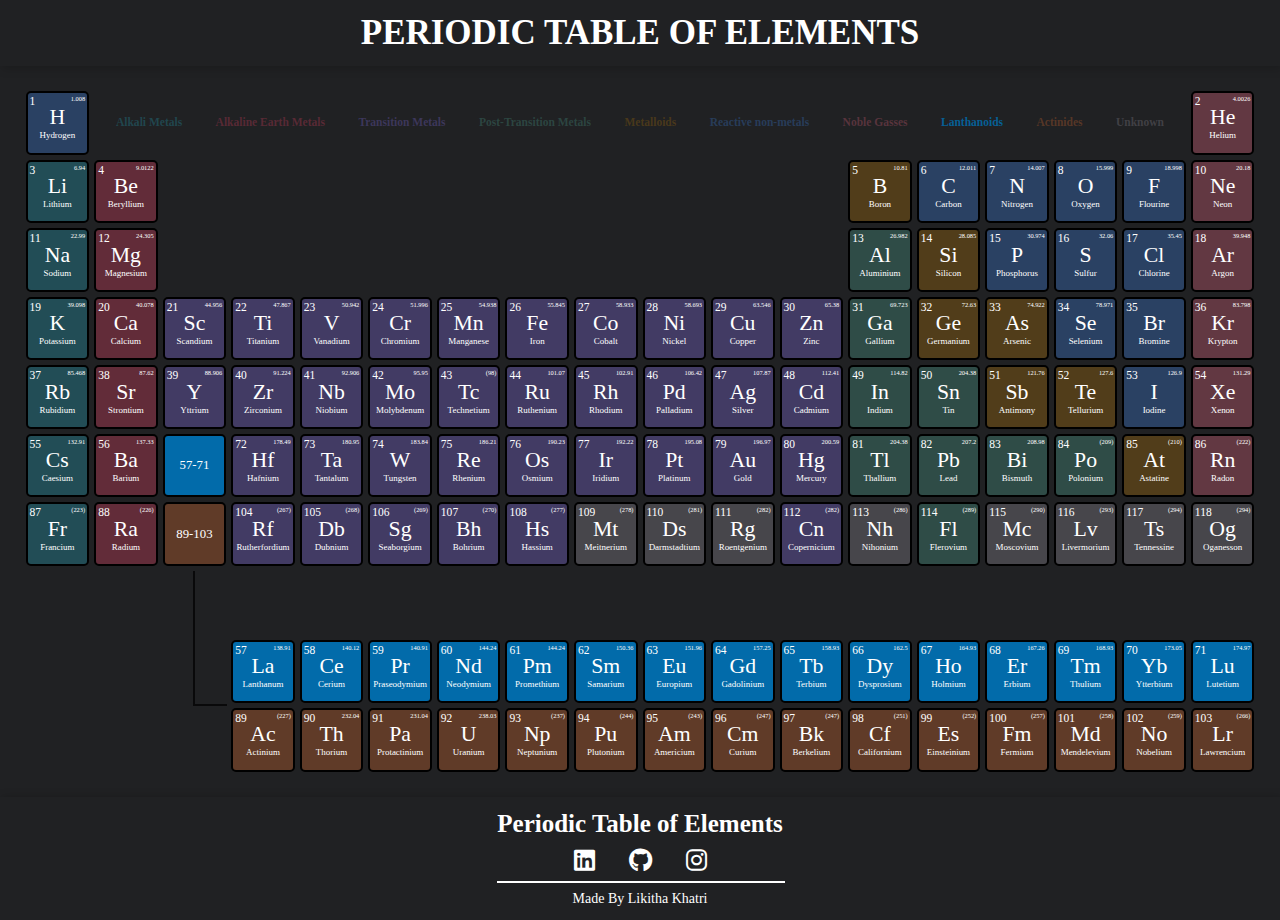
<file: index.html>
<!DOCTYPE html>
<html lang="en">

<head>
  <meta charset="UTF-8">
  <title>Periodic Table of Elements</title>
  <link rel="stylesheet" href="periodicTable.css">
  <link rel="stylesheet" href="https://cdnjs.cloudflare.com/ajax/libs/font-awesome/6.0.0-beta3/css/all.min.css">
</head>

<body>


  <!-- navigation -->


  <header>
    <div class="heading">
      <a href="index.html">
        <span class="logo-text">Periodic Table of Elements</span>
      </a>
    </div>
  </header>




  <div class="main">
    <input class="category-toggle" type="radio" id="alkali-metals" name="categories" />
    <input class="category-cancel" type="radio" id="cancel" name="categories" />
    <input class="category-toggle" type="radio" id="alkaline-earth-metals" name="categories" />
    <input class="category-cancel" type="radio" id="cancel" name="categories" />
    <input class="category-toggle" type="radio" id="transition-metals" name="categories" />
    <input class="category-cancel" type="radio" id="cancel" name="categories" />
    <input class="category-toggle" type="radio" id="lanthanoids" name="categories" />
    <input class="category-cancel" type="radio" id="cancel" name="categories" />
    <input class="category-toggle" type="radio" id="actinoids" name="categories" />
    <input class="category-cancel" type="radio" id="cancel" name="categories" />
    <input class="category-toggle" type="radio" id="post-transition-metals" name="categories" />
    <input class="category-cancel" type="radio" id="cancel" name="categories" />
    <input class="category-toggle" type="radio" id="metalloids" name="categories" />
    <input class="category-cancel" type="radio" id="cancel" name="categories" />
    <input class="category-toggle" type="radio" id="other-nonmetals" name="categories" />
    <input class="category-cancel" type="radio" id="cancel" name="categories" />
    <input class="category-toggle" type="radio" id="noble-gasses" name="categories" />
    <input class="category-cancel" type="radio" id="cancel" name="categories" />
    <input class="category-toggle" type="radio" id="unknown" name="categories" />
    <input class="category-cancel" type="radio" id="cancel" name="categories" />
    <div class="periodic-table">
      <div class="element other-nonmetal c1 r1" data-wikipedia="https://en.wikipedia.org/wiki/Hydrogen">
        <div class="square">
          <div class="atomic-number">1</div>
          <div class="label">
            <div class="symbol">H</div>
            <div class="name">Hydrogen</div>
          </div>
          <div class="atomic-mass">1.008</div>
          <div class="atomic-weight">
            <p>1s<sup>1</sup></p>
          </div>
        </div>
      </div>
      <div class="element noble-gas c18 r1" data-wikipedia="https://en.wikipedia.org/wiki/Helium">
        <div class="square">
          <div class="atomic-number">2</div>
          <div class="label">
            <div class="symbol">He</div>
            <div class="name">Helium</div>
          </div>
          <div class="atomic-mass">4.0026</div>
          <div class="atomic-weight">
            <p>1s<sup>2</sup></p>
          </div>
        </div>
      </div>
      <div class="element alkali-metal c1 r2" data-wikipedia="https://en.wikipedia.org/wiki/Lithium">
        <div class="square">
          <div class="atomic-number">3</div>
          <div class="label">
            <div class="symbol">Li</div>
            <div class="name">Lithium</div>
          </div>
          <div class="atomic-mass">6.94</div>
          <div class="atomic-weight">
            <p>[He] 2s<sup>1</sup></p>
          </div>
        </div>
      </div>
      <div class="element alkaline-earth-metal c2 r2" data-wikipedia="https://en.wikipedia.org/wiki/Beryllium">
        <div class="square">
          <div class="atomic-number">4</div>
          <div class="label">
            <div class="symbol">Be</div>
            <div class="name">Beryllium</div>
          </div>
          <div class="atomic-mass">9.0122</div>
          <div class="atomic-weight">
            <p>[He] 2s<sup>2</sup></p>
          </div>
        </div>
      </div>
      <div class="element metalloid c13 r2" data-wikipedia="https://en.wikipedia.org/wiki/Boron">
        <div class="square">
          <div class="atomic-number">5</div>
          <div class="label">
            <div class="symbol">B</div>
            <div class="name">Boron</div>
          </div>
          <div class="atomic-mass">10.81</div>
          <div class="atomic-weight">
            <p>[He] 2s<sup>2</sup>2p<sup>1</sup></p>
          </div>
        </div>
      </div>
      <div class="element other-nonmetal c14 r2" data-wikipedia="https://en.wikipedia.org/wiki/Carbon">
        <div class="square">
          <div class="atomic-number">6</div>
          <div class="label">
            <div class="symbol">C</div>
            <div class="name">Carbon</div>
          </div>
          <div class="atomic-mass">12.011</div>
          <div class="atomic-weight">
            <p>[He] 2s<sup>2</sup>2p<sup>2</sup></p>
          </div>
        </div>
      </div>
      <div class="element other-nonmetal c15 r2" data-wikipedia="https://en.wikipedia.org/wiki/Nitrogen">
        <div class="square">
          <div class="atomic-number">7</div>
          <div class="label">
            <div class="symbol">N</div>
            <div class="name">Nitrogen</div>
          </div>
          <div class="atomic-mass">14.007</div>
          <div class="atomic-weight">
            <p>[He] 2s<sup>2</sup>2p<sup>3</sup></p>
          </div>
        </div>
      </div>
      <div class="element other-nonmetal c16 r2" data-wikipedia="https://en.wikipedia.org/wiki/Oxygen">
        <div class="square">
          <div class="atomic-number">8</div>
          <div class="label">
            <div class="symbol">O</div>
            <div class="name">Oxygen</div>
          </div>
          <div class="atomic-mass">15.999</div>
          <div class="atomic-weight">
            <p>[He] 2s<sup>2</sup>2p<sup>4</sup></p>
          </div>
        </div>
      </div>
      <div class="element other-nonmetal c17 r2" data-wikipedia="https://en.wikipedia.org/wiki/Flourine">
        <div class="square">
          <div class="atomic-number">9</div>
          <div class="label">
            <div class="symbol">F</div>
            <div class="name">Flourine</div>
          </div>
          <div class="atomic-mass">18.998</div>
          <div class="atomic-weight">
            <p>[He] 2s<sup>2</sup>2p<sup>5</sup></p>
          </div>
        </div>
      </div>
      <div class="element noble-gas c18 r2" data-wikipedia="https://en.wikipedia.org/wiki/Neon">
        <div class="square">
          <div class="atomic-number">10</div>
          <div class="label">
            <div class="symbol">Ne</div>
            <div class="name">Neon</div>
          </div>
          <div class="atomic-mass">20.18</div>
          <div class="atomic-weight">
            <p>[He] 2s<sup>2</sup>2p<sup>6</sup></p>
          </div>
        </div>
      </div>
      <div class="element alkali-metal c1 r3" data-wikipedia="https://en.wikipedia.org/wiki/Sodium">
        <div class="square">
          <div class="atomic-number">11</div>
          <div class="label">
            <div class="symbol">Na</div>
            <div class="name">Sodium</div>
          </div>
          <div class="atomic-mass">22.99</div>
          <div class="atomic-weight">
            <p>[Ne] 3s<sup>1</sup></p>
          </div>
        </div>
      </div>
      <div class="element alkaline-earth-metal c2 r3" data-wikipedia="https://en.wikipedia.org/wiki/Magnesium">
        <div class="square">
          <div class="atomic-number">12</div>
          <div class="label">
            <div class="symbol">Mg</div>
            <div class="name">Magnesium</div>
          </div>
          <div class="atomic-mass">24.305</div>
          <div class="atomic-weight">
            <p>[Ne] 3s<sup>2</sup></p>
          </div>
        </div>
      </div>
      <div class="element post-transition-metal c13 r3" data-wikipedia="https://en.wikipedia.org/wiki/Aluminium">
        <div class="square">
          <div class="atomic-number">13</div>
          <div class="label">
            <div class="symbol">Al</div>
            <div class="name">Aluminium</div>
          </div>
          <div class="atomic-mass">26.982</div>
          <div class="atomic-weight">
            <p>[Ne] 3s<sup>2</sup>3p<sup>1</sup></p>
          </div>
        </div>
      </div>
      <div class="element metalloid c14 r3" data-wikipedia="https://en.wikipedia.org/wiki/Silicon">
        <div class="square">
          <div class="atomic-number">14</div>
          <div class="label">
            <div class="symbol">Si</div>
            <div class="name">Silicon</div>
          </div>
          <div class="atomic-mass">28.085</div>
          <div class="atomic-weight">
            <p>[Ne] 3s<sup>2</sup>3p<sup>2</sup></p>
          </div>
        </div>
      </div>
      <div class="element other-nonmetal c15 r3" data-wikipedia="https://en.wikipedia.org/wiki/Phosphorus">
        <div class="square">
          <div class="atomic-number">15</div>
          <div class="label">
            <div class="symbol">P</div>
            <div class="name">Phosphorus</div>
          </div>
          <div class="atomic-mass">30.974</div>
          <div class="atomic-weight">
            <p>[Ne] 3s<sup>2</sup>3p<sup>3</sup></p>
          </div>
        </div>
      </div>
      <div class="element other-nonmetal c16 r3" data-wikipedia="https://en.wikipedia.org/wiki/Sulfur">
        <div class="square">
          <div class="atomic-number">16</div>
          <div class="label">
            <div class="symbol">S</div>
            <div class="name">Sulfur</div>
          </div>
          <div class="atomic-mass">32.06</div>
          <div class="atomic-weight">
            <p>[Ne] 3s<sup>2</sup>3p<sup>4</sup></p>
          </div>
        </div>
      </div>
      <div class="element other-nonmetal c17 r3" data-wikipedia="https://en.wikipedia.org/wiki/Chlorine">
        <div class="square">
          <div class="atomic-number">17</div>
          <div class="label">
            <div class="symbol">Cl</div>
            <div class="name">Chlorine</div>
          </div>
          <div class="atomic-mass">35.45</div>
          <div class="atomic-weight">
            <p>[Ne] 3s<sup>2</sup>3p<sup>5</sup></p>
          </div>
        </div>
      </div>
      <div class="element noble-gas c18 r3" data-wikipedia="https://en.wikipedia.org/wiki/Argon">
        <div class="square">
          <div class="atomic-number">18</div>
          <div class="label">
            <div class="symbol">Ar</div>
            <div class="name">Argon</div>
          </div>
          <div class="atomic-mass">39.948</div>
          <div class="atomic-weight">
            <p>[Ne] 3s<sup>2</sup>3p<sup>6</sup></p>
          </div>
        </div>
      </div>
      <div class="element alkali-metal c1 r4" data-wikipedia="https://en.wikipedia.org/wiki/Potassium">
        <div class="square">
          <div class="atomic-number">19</div>
          <div class="label">
            <div class="symbol">K</div>
            <div class="name">Potassium</div>
          </div>
          <div class="atomic-mass">39.098</div>
          <div class="atomic-weight">
            <p>[Ar] 4s<sup>1</sup></p>
          </div>
        </div>
      </div>
      <div class="element alkaline-earth-metal c2 r4" data-wikipedia="https://en.wikipedia.org/wiki/Calcium">
        <div class="square">
          <div class="atomic-number">20</div>
          <div class="label">
            <div class="symbol">Ca</div>
            <div class="name">Calcium</div>
          </div>
          <div class="atomic-mass">40.078</div>
          <div class="atomic-weight">
            <p>[Ar] 4s<sup>2</sup></p>
          </div>
        </div>
      </div>
      <div class="element transition-metal c3 r4" data-wikipedia="https://en.wikipedia.org/wiki/Scandium">
        <div class="square">
          <div class="atomic-number">21</div>
          <div class="label">
            <div class="symbol">Sc</div>
            <div class="name">Scandium</div>
          </div>
          <div class="atomic-mass">44.956</div>
          <div class="atomic-weight">
            <p>[Ar] 3d<sup>1</sup>4s<sup>2</sup></p>
          </div>
        </div>
      </div>
      <div class="element transition-metal c4 r4" data-wikipedia="https://en.wikipedia.org/wiki/Titanium">
        <div class="square">
          <div class="atomic-number">22</div>
          <div class="label">
            <div class="symbol">Ti</div>
            <div class="name">Titanium</div>
          </div>
          <div class="atomic-mass">47.867</div>
          <div class="atomic-weight">
            <p>[Ar] 3d<sup>2</sup>4s<sup>2</sup></p>
          </div>
        </div>
      </div>
      <div class="element transition-metal c5 r4" data-wikipedia="https://en.wikipedia.org/wiki/Vanadium">
        <div class="square">
          <div class="atomic-number">23</div>
          <div class="label">
            <div class="symbol">V</div>
            <div class="name">Vanadium</div>
          </div>
          <div class="atomic-mass">50.942</div>
          <div class="atomic-weight">
            <p>[Ar] 3d<sup>3</sup>4s<sup>2</sup></p>
          </div>
        </div>
      </div>
      <div class="element transition-metal c6 r4" data-wikipedia="https://en.wikipedia.org/wiki/Chromium">
        <div class="square">
          <div class="atomic-number">24</div>
          <div class="label">
            <div class="symbol">Cr</div>
            <div class="name">Chromium</div>
          </div>
          <div class="atomic-mass">51.996</div>
          <div class="atomic-weight">
            <p>[Ar] 3d<sup>5</sup>4s<sup>1</sup></p>
          </div>
        </div>
      </div>
      <div class="element transition-metal c7 r4" data-wikipedia="https://en.wikipedia.org/wiki/Manganese">
        <div class="square">
          <div class="atomic-number">25</div>
          <div class="label">
            <div class="symbol">Mn</div>
            <div class="name">Manganese</div>
          </div>
          <div class="atomic-mass">54.938</div>
          <div class="atomic-weight">
            <p>[Ar] 3d<sup>5</sup>4s<sup>2</sup></p>
          </div>
        </div>
      </div>
      <div class="element transition-metal c8 r4" data-wikipedia="https://en.wikipedia.org/wiki/Iron">
        <div class="square">
          <div class="atomic-number">26</div>
          <div class="label">
            <div class="symbol">Fe</div>
            <div class="name">Iron</div>
          </div>
          <div class="atomic-mass">55.845</div>
          <div class="atomic-weight">
            <p>[Ar] 3d<sup>6</sup>4s<sup>2</sup></p>
          </div>
        </div>
      </div>
      <div class="element transition-metal c9 r4" data-wikipedia="https://en.wikipedia.org/wiki/Cobalt">
        <div class="square">
          <div class="atomic-number">27</div>
          <div class="label">
            <div class="symbol">Co</div>
            <div class="name">Cobalt</div>
          </div>
          <div class="atomic-mass">58.933</div>
          <div class="atomic-weight">
            <p>[Ar] 3d<sup>7</sup>4s<sup>2</sup></p>
          </div>
        </div>
      </div>
      <div class="element transition-metal c10 r4" data-wikipedia="https://en.wikipedia.org/wiki/Nickel">
        <div class="square">
          <div class="atomic-number">28</div>
          <div class="label">
            <div class="symbol">Ni</div>
            <div class="name">Nickel</div>
          </div>
          <div class="atomic-mass">58.693</div>
          <div class="atomic-weight">
            <p>[Ar] 3d<sup>8</sup>4s<sup>2</sup></p>
          </div>
        </div>
      </div>
      <div class="element transition-metal c11 r4" data-wikipedia="https://en.wikipedia.org/wiki/Copper">
        <div class="square">
          <div class="atomic-number">29</div>
          <div class="label">
            <div class="symbol">Cu</div>
            <div class="name">Copper</div>
          </div>
          <div class="atomic-mass">63.546</div>
          <div class="atomic-weight">
            <p>[Ar] 3d<sup>10</sup>4s<sup>1</sup></p>
          </div>
        </div>
      </div>
      <div class="element transition-metal c12 r4" data-wikipedia="https://en.wikipedia.org/wiki/Zinc">
        <div class="square">
          <div class="atomic-number">30</div>
          <div class="label">
            <div class="symbol">Zn</div>
            <div class="name">Zinc</div>
          </div>
          <div class="atomic-mass">65.38</div>
          <div class="atomic-weight">
            <p>[Ar] 3d<sup>10</sup>4s<sup>2</sup></p>
          </div>
        </div>
      </div>
      <div class="element post-transition-metal c13 r4" data-wikipedia="https://en.wikipedia.org/wiki/Gallium">
        <div class="square">
          <div class="atomic-number">31</div>
          <div class="label">
            <div class="symbol">Ga</div>
            <div class="name">Gallium</div>
          </div>
          <div class="atomic-mass">69.723</div>
          <div class="atomic-weight">
            <p>[Ar] 3d<sup>10</sup>4s<sup>2</sup>4p<sup>1</sup></p>
          </div>
        </div>
      </div>
      <div class="element metalloid c14 r4" data-wikipedia="https://en.wikipedia.org/wiki/Germanium">
        <div class="square">
          <div class="atomic-number">32</div>
          <div class="label">
            <div class="symbol">Ge</div>
            <div class="name">Germanium</div>
          </div>
          <div class="atomic-mass">72.63</div>
          <div class="atomic-weight">
            <p>[Ar] 3d<sup>10</sup>4s<sup>2</sup>4p<sup>2</sup></p>
          </div>
        </div>
      </div>
      <div class="element metalloid c15 r4" data-wikipedia="https://en.wikipedia.org/wiki/Arsenic">
        <div class="square">
          <div class="atomic-number">33</div>
          <div class="label">
            <div class="symbol">As</div>
            <div class="name">Arsenic</div>
          </div>
          <div class="atomic-mass">74.922</div>
          <div class="atomic-weight">
            <p>[Ar] 3d<sup>10</sup>4s<sup>2</sup>4p<sup>3</sup></p>
          </div>
        </div>
      </div>
      <div class="element other-nonmetal c16 r4" data-wikipedia="https://en.wikipedia.org/wiki/Selenium">
        <div class="square">
          <div class="atomic-number">34</div>
          <div class="label">
            <div class="symbol">Se</div>
            <div class="name">Selenium</div>
          </div>
          <div class="atomic-mass">78.971</div>
          <div class="atomic-weight">
            <p>[Ar] 3d<sup>10</sup>4s<sup>2</sup>4p<sup>4</sup></p>
          </div>
        </div>
      </div>
      <div class="element other-nonmetal c17 r4" data-wikipedia="https://en.wikipedia.org/wiki/Bromine">
        <div class="square">
          <div class="atomic-number">35</div>
          <div class="label">
            <div class="symbol">Br</div>
            <div class="name">Bromine</div>
          </div>
          <div class="atomic-weight">
            <p>[Ar] 3d<sup>10</sup>4s<sup>2</sup>4p<sup>5</sup></p>
          </div>
        </div>
      </div>
      <div class="element noble-gas c18 r4" data-wikipedia="https://en.wikipedia.org/wiki/Krypton">
        <div class="square">
          <div class="atomic-number">36</div>
          <div class="label">
            <div class="symbol">Kr</div>
            <div class="name">Krypton</div>
          </div>
          <div class="atomic-mass">83.798</div>
          <div class="atomic-weight">
            <p>[Ar] 3d<sup>10</sup>4s<sup>2</sup>4p<sup>6</sup></p>
          </div>
        </div>
      </div>
      <div class="element alkali-metal c1 r5" data-wikipedia="https://en.wikipedia.org/wiki/Rubidium">
        <div class="square">
          <div class="atomic-number">37</div>
          <div class="label">
            <div class="symbol">Rb</div>
            <div class="name">Rubidium</div>
          </div>
          <div class="atomic-mass">85.468</div>
          <div class="atomic-weight">
            <p>[Kr] 5s<sup>1</sup></p>
          </div>
        </div>
      </div>
      <div class="element alkaline-earth-metal c2 r5" data-wikipedia="https://en.wikipedia.org/wiki/Strontium">
        <div class="square">
          <div class="atomic-number">38</div>
          <div class="label">
            <div class="symbol">Sr</div>
            <div class="name">Strontium</div>
          </div>
          <div class="atomic-mass">87.62</div>
          <div class="atomic-weight">
            <p>[Kr] 5s<sup>2</sup></p>
          </div>
        </div>
      </div>
      <div class="element transition-metal c3 r5" data-wikipedia="https://en.wikipedia.org/wiki/Yttrium">
        <div class="square">
          <div class="atomic-number">39</div>
          <div class="label">
            <div class="symbol">Y</div>
            <div class="name">Yttrium</div>
          </div>
          <div class="atomic-mass">88.906</div>
          <div class="atomic-weight">
            <p>[Kr] 4d<sup>1</sup>5s<sup>2</sup></p>
          </div>
        </div>
      </div>
      <div class="element transition-metal c4 r5" data-wikipedia="https://en.wikipedia.org/wiki/Zirconium">
        <div class="square">
          <div class="atomic-number">40</div>
          <div class="label">
            <div class="symbol">Zr</div>
            <div class="name">Zirconium</div>
          </div>
          <div class="atomic-mass">91.224</div>
          <div class="atomic-weight">
            <p>[Kr] 4d<sup>2</sup>5s<sup>2</sup></p>
          </div>
        </div>
      </div>
      <div class="element transition-metal c5 r5" data-wikipedia="https://en.wikipedia.org/wiki/Niobium">
        <div class="square">
          <div class="atomic-number">41</div>
          <div class="label">
            <div class="symbol">Nb</div>
            <div class="name">Niobium</div>
          </div>
          <div class="atomic-mass">92.906</div>
          <div class="atomic-weight">
            <p>[Kr] 4d<sup>4</sup>5s<sup>1</sup></p>
          </div>
        </div>
      </div>
      <div class="element transition-metal c6 r5" data-wikipedia="https://en.wikipedia.org/wiki/Molybdenum">
        <div class="square">
          <div class="atomic-number">42</div>
          <div class="label">
            <div class="symbol">Mo</div>
            <div class="name">Molybdenum</div>
          </div>
          <div class="atomic-mass">95.95</div>
          <div class="atomic-weight">
            <p>[Kr] 4d<sup>5</sup>5s<sup>1</sup></p>
          </div>
        </div>
      </div>
      <div class="element transition-metal c7 r5" data-wikipedia="https://en.wikipedia.org/wiki/Technetium">
        <div class="square">
          <div class="atomic-number">43</div>
          <div class="label">
            <div class="symbol">Tc</div>
            <div class="name">Technetium</div>
          </div>
          <div class="atomic-mass">(98)</div>
          <div class="atomic-weight">
            <p>[Kr] 4d<sup>5</sup>5s<sup>2</sup></p>
          </div>
        </div>
      </div>
      <div class="element transition-metal c8 r5" data-wikipedia="https://en.wikipedia.org/wiki/Ruthenium">
        <div class="square">
          <div class="atomic-number">44</div>
          <div class="label">
            <div class="symbol">Ru</div>
            <div class="name">Ruthenium</div>
          </div>
          <div class="atomic-mass">101.07</div>
          <div class="atomic-weight">
            <p>[Kr] 4d<sup>7</sup>5s<sup>1</sup></p>
          </div>
        </div>
      </div>
      <div class="element transition-metal c9 r5" data-wikipedia="https://en.wikipedia.org/wiki/Rhodium">
        <div class="square">
          <div class="atomic-number">45</div>
          <div class="label">
            <div class="symbol">Rh</div>
            <div class="name">Rhodium</div>
          </div>
          <div class="atomic-mass">102.91</div>
          <div class="atomic-weight">
            <p>[Kr] 4d<sup>8</sup>5s<sup>1</sup></p>
          </div>
        </div>
      </div>
      <div class="element transition-metal c10 r5" data-wikipedia="https://en.wikipedia.org/wiki/Palladium">
        <div class="square">
          <div class="atomic-number">46</div>
          <div class="label">
            <div class="symbol">Pd</div>
            <div class="name">Palladium</div>
          </div>
          <div class="atomic-mass">106.42</div>
          <div class="atomic-weight">
            <p>[Kr] 4d<sup>10</sup></p>
          </div>
        </div>
      </div>
      <div class="element transition-metal c11 r5" data-wikipedia="https://en.wikipedia.org/wiki/Silver">
        <div class="square">
          <div class="atomic-number">47</div>
          <div class="label">
            <div class="symbol">Ag</div>
            <div class="name">Silver</div>
          </div>
          <div class="atomic-mass">107.87</div>
          <div class="atomic-weight">
            <p>[Kr] 4d<sup>10</sup>5s<sup>1</sup></p>
          </div>
        </div>
      </div>
      <div class="element transition-metal c12 r5" data-wikipedia="https://en.wikipedia.org/wiki/Cadmium">
        <div class="square">
          <div class="atomic-number">48</div>
          <div class="label">
            <div class="symbol">Cd</div>
            <div class="name">Cadmium</div>
          </div>
          <div class="atomic-mass">112.41</div>
          <div class="atomic-weight">
            <p>[Kr] 4d<sup>10</sup>5s<sup>2</sup></p>
          </div>
        </div>
      </div>
      <div class="element post-transition-metal c13 r5" data-wikipedia="https://en.wikipedia.org/wiki/Indium">
        <div class="square">
          <div class="atomic-number">49</div>
          <div class="label">
            <div class="symbol">In</div>
            <div class="name">Indium</div>
          </div>
          <div class="atomic-mass">114.82</div>
          <div class="atomic-weight">
            <p>[Kr] 4d<sup>10</sup>5s<sup>2</sup>5p<sup>1</sup></p>
          </div>
        </div>
      </div>
      <div class="element post-transition-metal c14 r5" data-wikipedia="https://en.wikipedia.org/wiki/Tin">
        <div class="square">

          <div class="atomic-number">50</div>
          <div class="label">
            <div class="symbol">Sn</div>
            <div class="name">Tin</div>
          </div>
          <div class="atomic-mass">204.38</div>
          <div class="atomic-weight">
            <p>[Kr] 4d<sup>10</sup>5s<sup>2</sup>5p<sup>2</sup></p>
          </div>
        </div>
      </div>
      <div class="element metalloid c15 r5" data-wikipedia="https://en.wikipedia.org/wiki/Antimony">
        <div class="square">
          <div class="atomic-number">51</div>
          <div class="label">
            <div class="symbol">Sb</div>
            <div class="name">Antimony</div>
          </div>
          <div class="atomic-mass">121.76</div>
          <div class="atomic-weight">
            <p>[Kr] 4d<sup>10</sup>5s<sup>2</sup>5p<sup>3</sup></p>
          </div>
        </div>
      </div>
      <div class="element metalloid c16 r5" data-wikipedia="https://en.wikipedia.org/wiki/Tellurium">
        <div class="square">
          <div class="atomic-number">52</div>
          <div class="label">
            <div class="symbol">Te</div>
            <div class="name">Tellurium</div>
          </div>
          <div class="atomic-mass">127.6</div>
          <div class="atomic-weight">
            <p>[Kr] 4d<sup>10</sup>5s<sup>2</sup>5p<sup>4</sup></p>
          </div>
        </div>
      </div>
      <div class="element other-nonmetal c17 r5" data-wikipedia="https://en.wikipedia.org/wiki/Iodine">
        <div class="square">
          <div class="atomic-number">53</div>
          <div class="label">
            <div class="symbol">I</div>
            <div class="name">Iodine</div>
          </div>
          <div class="atomic-mass">126.9</div>
          <div class="atomic-weight">
            <p>[Kr] 4d<sup>10</sup>5s<sup>2</sup>5p<sup>5</sup></p>
          </div>
        </div>
      </div>
      <div class="element noble-gas c18 r5" data-wikipedia="https://en.wikipedia.org/wiki/Xenon">
        <div class="square">
          <div class="atomic-number">54</div>
          <div class="label">
            <div class="symbol">Xe</div>
            <div class="name">Xenon</div>
          </div>
          <div class="atomic-mass">131.29</div>
          <div class="atomic-weight">
            <p>[Kr] 4d<sup>10</sup>5s<sup>2</sup>5p<sup>6</sup></p>
          </div>
        </div>
      </div>
      <div class="element alkali-metal c1 r6" data-wikipedia="https://en.wikipedia.org/wiki/Caesium">
        <div class="square">
          <div class="atomic-number">55</div>
          <div class="label">
            <div class="symbol">Cs</div>
            <div class="name">Caesium</div>
          </div>
          <div class="atomic-mass">132.91</div>
          <div class="atomic-weight">
            <p>[Xe] 6s<sup>1</sup></p>
          </div>
        </div>
      </div>
      <div class="element alkaline-earth-metal c2 r6" data-wikipedia="https://en.wikipedia.org/wiki/Barium">
        <div class="square">
          <div class="atomic-number">56</div>
          <div class="label">
            <div class="symbol">Ba</div>
            <div class="name">Barium</div>
          </div>
          <div class="atomic-mass">137.33</div>
          <div class="atomic-weight">
            <p>[Xe] 6s<sup>2</sup></p>
          </div>
        </div>
      </div>
      <div class="element lanthanoid c4 r9" data-wikipedia="https://en.wikipedia.org/wiki/Lanthanum">
        <div class="square">
          <div class="atomic-number">57</div>
          <div class="label">
            <div class="symbol">La</div>
            <div class="name">Lanthanum</div>
          </div>
          <div class="atomic-mass">138.91</div>
          <div class="atomic-weight">
            <p>[Xe] 5d<sup>1</sup>6s<sup>2</sup></p>
          </div>
        </div>
      </div>
      <div class="element lanthanoid c5 r9" data-wikipedia="https://en.wikipedia.org/wiki/Cerium">
        <div class="square">
          <div class="atomic-number">58</div>
          <div class="label">
            <div class="symbol">Ce</div>
            <div class="name">Cerium</div>
          </div>
          <div class="atomic-mass">140.12</div>
          <div class="atomic-weight">
            <p>[Xe] 4f<sup>1</sup>5d<sup>1</sup>6s<sup>2</sup></p>
          </div>
        </div>
      </div>
      <div class="element lanthanoid c6 r9" data-wikipedia="https://en.wikipedia.org/wiki/Praseodymium">
        <div class="square">
          <div class="atomic-number">59</div>
          <div class="label">
            <div class="symbol">Pr</div>
            <div class="name">Praseodymium</div>
          </div>
          <div class="atomic-mass">140.91</div>
          <div class="atomic-weight">
            <p>[Xe] 4f<sup>3</sup>6s<sup>2</sup></p>
          </div>
        </div>
      </div>
      <div class="element lanthanoid c7 r9" data-wikipedia="https://en.wikipedia.org/wiki/Neodymium">
        <div class="square">
          <div class="atomic-number">60</div>
          <div class="label">
            <div class="symbol">Nd</div>
            <div class="name">Neodymium</div>
          </div>
          <div class="atomic-mass">144.24</div>
          <div class="atomic-weight">
            <p>[Xe] 4f<sup>4</sup>6s<sup>2</sup></p>
          </div>
        </div>
      </div>
      <div class="element lanthanoid c8 r9" data-wikipedia="https://en.wikipedia.org/wiki/Promethium">
        <div class="square">
          <div class="atomic-number">61</div>
          <div class="label">
            <div class="symbol">Pm</div>
            <div class="name">Promethium</div>
          </div>
          <div class="atomic-mass">144.24</div>
          <div class="atomic-weight">
            <p>[Xe] 4f<sup>5</sup>6s<sup>2</sup></p>
          </div>
        </div>
      </div>
      <div class="element lanthanoid c9 r9" data-wikipedia="https://en.wikipedia.org/wiki/Samarium">
        <div class="square">
          <div class="atomic-number">62</div>
          <div class="label">
            <div class="symbol">Sm</div>
            <div class="name">Samarium</div>
          </div>
          <div class="atomic-mass">150.36</div>
          <div class="atomic-weight">
            <p>[Xe] 4f<sup>6</sup>6s<sup>2</sup></p>
          </div>
        </div>
      </div>
      <div class="element lanthanoid c10 r9" data-wikipedia="https://en.wikipedia.org/wiki/Europium">
        <div class="square">
          <div class="atomic-number">63</div>
          <div class="label">
            <div class="symbol">Eu</div>
            <div class="name">Europium</div>
          </div>
          <div class="atomic-mass">151.96</div>
          <div class="atomic-weight">
            <p>[Xe] 4f<sup>7</sup>6s<sup>2</sup></p>
          </div>
        </div>
      </div>
      <div class="element lanthanoid c11 r9" data-wikipedia="https://en.wikipedia.org/wiki/Gadolinium">
        <div class="square">
          <div class="atomic-number">64</div>
          <div class="label">
            <div class="symbol">Gd</div>
            <div class="name">Gadolinium</div>
          </div>
          <div class="atomic-mass">157.25</div>
          <div class="atomic-weight">
            <p>[Xe] 4f<sup>7</sup>5d<sup>1</sup>6s<sup>2</sup></p>
          </div>
        </div>
      </div>
      <div class="element lanthanoid c12 r9" data-wikipedia="https://en.wikipedia.org/wiki/Terbium">
        <div class="square">
          <div class="atomic-number">65</div>
          <div class="label">
            <div class="symbol">Tb</div>
            <div class="name">Terbium</div>
          </div>
          <div class="atomic-mass">158.93</div>
          <div class="atomic-weight">
            <p>[Xe] 4f<sup>9</sup>6s<sup>2</sup></p>
          </div>
        </div>
      </div>
      <div class="element lanthanoid c13 r9" data-wikipedia="https://en.wikipedia.org/wiki/Dysprosium">
        <div class="square">
          <div class="atomic-number">66</div>
          <div class="label">
            <div class="symbol">Dy</div>
            <div class="name">Dysprosium</div>
          </div>
          <div class="atomic-mass">162.5</div>
          <div class="atomic-weight">
            <p>[Xe] 4f<sup>10</sup>6s<sup>2</sup></p>
          </div>
        </div>
      </div>
      <div class="element lanthanoid c14 r9" data-wikipedia="https://en.wikipedia.org/wiki/Holmium">
        <div class="square">
          <div class="atomic-number">67</div>
          <div class="label">
            <div class="symbol">Ho</div>
            <div class="name">Holmium</div>
          </div>
          <div class="atomic-mass">164.93</div>
          <div class="atomic-weight">
            <p>[Xe] 4f<sup>11</sup>6s<sup>2</sup></p>
          </div>
        </div>
      </div>
      <div class="element lanthanoid c15 r9" data-wikipedia="https://en.wikipedia.org/wiki/Erbium">
        <div class="square">
          <div class="atomic-number">68</div>
          <div class="label">
            <div class="symbol">Er</div>
            <div class="name">Erbium</div>
          </div>
          <div class="atomic-mass">167.26</div>
          <div class="atomic-weight">
            <p>[Xe] 4f<sup>12</sup>6s<sup>2</sup></p>
          </div>
        </div>
      </div>
      <div class="element lanthanoid c16 r9" data-wikipedia="https://en.wikipedia.org/wiki/Thulium">
        <div class="square">
          <div class="atomic-number">69</div>
          <div class="label">
            <div class="symbol">Tm</div>
            <div class="name">Thulium</div>
          </div>
          <div class="atomic-mass">168.93</div>
          <div class="atomic-weight">
            <p>[Xe] 4f<sup>13</sup>6s<sup>2</sup></p>
          </div>
        </div>
      </div>
      <div class="element lanthanoid c17 r9" data-wikipedia="https://en.wikipedia.org/wiki/Ytterbium">
        <div class="square">
          <div class="atomic-number">70</div>
          <div class="label">
            <div class="symbol">Yb</div>
            <div class="name">Ytterbium</div>
          </div>
          <div class="atomic-mass">173.05</div>
          <div class="atomic-weight">
            <p>[Xe] 4f<sup>14</sup>6s<sup>2</sup></p>
          </div>
        </div>
      </div>
      <div class="element lanthanoid c18 r9" data-wikipedia="https://en.wikipedia.org/wiki/Lutetium">
        <div class="square">
          <div class="atomic-number">71</div>
          <div class="label">
            <div class="symbol">Lu</div>
            <div class="name">Lutetium</div>
          </div>
          <div class="atomic-mass">174.97</div>
          <div class="atomic-weight">
            <p>[Xe] 4f<sup>14</sup>5d<sup>1</sup>6s<sup>2</sup></p>
          </div>
        </div>
      </div>
      <div class="element transition-metal c4 r6" data-wikipedia="https://en.wikipedia.org/wiki/Hafnium">
        <div class="square">
          <div class="atomic-number">72</div>
          <div class="label">
            <div class="symbol">Hf</div>
            <div class="name">Hafnium</div>
          </div>
          <div class="atomic-mass">178.49</div>
          <div class="atomic-weight">
            <p>[Xe] 4f<sup>14</sup>5d<sup>2</sup>6s<sup>2</sup></p>
          </div>
        </div>
      </div>
      <div class="element transition-metal c5 r6" data-wikipedia="https://en.wikipedia.org/wiki/Tantalum">
        <div class="square">

          <div class="atomic-number">73</div>
          <div class="label">
            <div class="symbol">Ta</div>
            <div class="name">Tantalum</div>
          </div>
          <div class="atomic-mass">180.95</div>
          <div class="atomic-weight">
            <p>[Xe] 4f<sup>14</sup>5d<sup>3</sup>6s<sup>2</sup></p>
          </div>
        </div>
      </div>
      <div class="element transition-metal c6 r6" data-wikipedia="https://en.wikipedia.org/wiki/Tungsten">
        <div class="square">
          <div class="atomic-number">74</div>
          <div class="label">
            <div class="symbol">W</div>
            <div class="name">Tungsten</div>
          </div>
          <div class="atomic-mass">183.84</div>
          <div class="atomic-weight">
            <p>[Xe] 4f<sup>14</sup>5d<sup>4</sup>6s<sup>2</sup></p>
          </div>
        </div>
      </div>
      <div class="element transition-metal c7 r6" data-wikipedia="https://en.wikipedia.org/wiki/Rhenium">
        <div class="square">
          <div class="atomic-number">75</div>
          <div class="label">
            <div class="symbol">Re</div>
            <div class="name">Rhenium</div>
          </div>
          <div class="atomic-mass">186.21</div>
          <div class="atomic-weight">
            <p>[Xe] 4f<sup>14</sup>5d<sup>5</sup>6s<sup>2</sup></p>
          </div>
        </div>
      </div>
      <div class="element transition-metal c8 r6" data-wikipedia="https://en.wikipedia.org/wiki/Osmium">
        <div class="square">
          <div class="atomic-number">76</div>
          <div class="label">
            <div class="symbol">Os</div>
            <div class="name">Osmium</div>
          </div>
          <div class="atomic-mass">190.23</div>
          <div class="atomic-weight">
            <p>[Xe] 4f<sup>14</sup>5d<sup>6</sup>6s<sup>2</sup></p>
          </div>
        </div>
      </div>
      <div class="element transition-metal c9 r6" data-wikipedia="https://en.wikipedia.org/wiki/Iridium">
        <div class="square">
          <div class="atomic-number">77</div>
          <div class="label">
            <div class="symbol">Ir</div>
            <div class="name">Iridium</div>
          </div>
          <div class="atomic-mass">192.22</div>
          <div class="atomic-weight">
            <p>[Xe] 4f<sup>14</sup>5d<sup>7</sup>6s<sup>2</sup></p>
          </div>
        </div>
      </div>
      <div class="element transition-metal c10 r6" data-wikipedia="https://en.wikipedia.org/wiki/Platinum">
        <div class="square">
          <div class="atomic-number">78</div>
          <div class="label">
            <div class="symbol">Pt</div>
            <div class="name">Platinum</div>
          </div>
          <div class="atomic-mass">195.08</div>
          <div class="atomic-weight">
            <p>[Xe] 4f<sup>14</sup>5d<sup>9</sup>6s<sup>1</sup></p>
          </div>
        </div>
      </div>
      <div class="element transition-metal c11 r6" data-wikipedia="https://en.wikipedia.org/wiki/Gold">
        <div class="square">
          <div class="atomic-number">79</div>
          <div class="label">
            <div class="symbol">Au</div>
            <div class="name">Gold</div>
          </div>
          <div class="atomic-mass">196.97</div>
          <div class="atomic-weight">
            <p>[Xe] 4f<sup>14</sup>5d<sup>10</sup>6s<sup>1</sup></p>
          </div>
        </div>
      </div>
      <div class="element transition-metal c12 r6" data-wikipedia="https://en.wikipedia.org/wiki/Mercury_(element)">
        <div class="square">
          <div class="atomic-number">80</div>
          <div class="label">
            <div class="symbol">Hg</div>
            <div class="name">Mercury</div>
          </div>
          <div class="atomic-mass">200.59</div>
          <div class="atomic-weight">
            <p>[Xe] 4f<sup>14</sup>5d<sup>10</sup>6s<sup>2</sup></p>
          </div>
        </div>
      </div>
      <div class="element post-transition-metal c13 r6" data-wikipedia="https://en.wikipedia.org/wiki/Thallium">
        <div class="square">
          <div class="atomic-number">81</div>
          <div class="label">
            <div class="symbol">Tl</div>
            <div class="name">Thallium</div>
          </div>
          <div class="atomic-mass">204.38</div>
          <div class="atomic-weight">
            <p>[Xe] 4f<sup>14</sup>5d<sup>10</sup>6s<sup>2</sup>6p<sup>1</sup></p>
          </div>
        </div>
      </div>
      <div class="element post-transition-metal c14 r6" data-wikipedia="https://en.wikipedia.org/wiki/Lead">
        <div class="square">
          <div class="atomic-number">82</div>
          <div class="label">
            <div class="symbol">Pb</div>
            <div class="name">Lead</div>
          </div>
          <div class="atomic-mass">207.2</div>
          <div class="atomic-weight">
            <p>[Xe] 4f<sup>14</sup>5d<sup>10</sup>6s<sup>2</sup>6p<sup>2</sup></p>
          </div>
        </div>
      </div>
      <div class="element post-transition-metal c15 r6" data-wikipedia="https://en.wikipedia.org/wiki/Bismuth">
        <div class="square">
          <div class="atomic-number">83</div>
          <div class="label">
            <div class="symbol">Bi</div>
            <div class="name">Bismuth</div>
          </div>
          <div class="atomic-mass">208.98</div>
          <div class="atomic-weight">
            <p>[Xe] 4f<sup>14</sup>5d<sup>10</sup>6s<sup>2</sup>6p<sup>3</sup></p>
          </div>
        </div>
      </div>
      <div class="element post-transition-metal c16 r6" data-wikipedia="https://en.wikipedia.org/wiki/Polonium">
        <div class="square">
          <div class="atomic-number">84</div>
          <div class="label">
            <div class="symbol">Po</div>
            <div class="name">Polonium</div>
          </div>
          <div class="atomic-mass">(209)</div>
          <div class="atomic-weight">
            <p>[Xe] 4f<sup>14</sup>5d<sup>10</sup>6s<sup>2</sup>6p<sup>4</sup></p>
          </div>
        </div>
      </div>
      <div class="element metalloid c17 r6" data-wikipedia="https://en.wikipedia.org/wiki/Astatine">
        <div class="square">
          <div class="atomic-number">85</div>
          <div class="label">
            <div class="symbol">At</div>
            <div class="name">Astatine</div>
          </div>
          <div class="atomic-mass">(210)</div>
          <div class="atomic-weight">
            <p>[Xe] 4f<sup>14</sup>5d<sup>10</sup>6s<sup>2</sup>6p<sup>5</sup></p>
          </div>
        </div>
      </div>
      <div class="element noble-gas c18 r6" data-wikipedia="https://en.wikipedia.org/wiki/Radon">
        <div class="square">
          <div class="atomic-number">86</div>
          <div class="label">
            <div class="symbol">Rn</div>
            <div class="name">Radon</div>
          </div>
          <div class="atomic-mass">(222)</div>
          <div class="atomic-weight">
            <p>[Xe] 4f<sup>14</sup>5d<sup>10</sup>6s<sup>2</sup>6p<sup>6</sup></p>
          </div>
        </div>
      </div>
      <div class="element alkali-metal c1 r7" data-wikipedia="https://en.wikipedia.org/wiki/Francium">
        <div class="square">
          <div class="atomic-number">87</div>
          <div class="label">
            <div class="symbol">Fr</div>
            <div class="name">Francium</div>
          </div>
          <div class="atomic-mass">(223)</div>
          <div class="atomic-weight">
            <p>[Rn] 7s<sup>1</sup></p>
          </div>
        </div>
      </div>
      <div class="element alkaline-earth-metal c2 r7" data-wikipedia="https://en.wikipedia.org/wiki/Radium">
        <div class="square">
          <div class="atomic-number">88</div>
          <div class="label">
            <div class="symbol">Ra</div>
            <div class="name">Radium</div>
          </div>
          <div class="atomic-mass">(226)</div>
          <div class="atomic-weight">
            <p>[Rn] 7s<sup>2</sup></p>
          </div>
        </div>
      </div>
      <div class="element actinoid c4 r10" data-wikipedia="https://en.wikipedia.org/wiki/Actinium">
        <div class="square">
          <div class="atomic-number">89</div>
          <div class="label">
            <div class="symbol">Ac</div>
            <div class="name">Actinium</div>
          </div>
          <div class="atomic-mass">(227)</div>
          <div class="atomic-weight">
            <p>[Rn] 6d<sup>1</sup>7s<sup>2</sup></p>
          </div>
        </div>
      </div>
      <div class="element actinoid c5 r10" data-wikipedia="https://en.wikipedia.org/wiki/Thorium">
        <div class="square">
          <div class="atomic-number">90</div>
          <div class="label">
            <div class="symbol">Th</div>
            <div class="name">Thorium</div>
          </div>
          <div class="atomic-mass">232.04</div>
          <div class="atomic-weight">
            <p>[Rn] 6d<sup>2</sup>7s<sup>2</sup></p>
          </div>
        </div>
      </div>
      <div class="element actinoid c6 r10" data-wikipedia="https://en.wikipedia.org/wiki/Protactinium">
        <div class="square">
          <div class="atomic-number">91</div>
          <div class="label">
            <div class="symbol">Pa</div>
            <div class="name">Protactinium</div>
          </div>
          <div class="atomic-mass">231.04</div>
          <div class="atomic-weight">
            <p>[Rn] 5f<sup>2</sup>6d<sup>1</sup>7s<sup>2</sup></p>
          </div>
        </div>
      </div>
      <div class="element actinoid c7 r10" data-wikipedia="https://en.wikipedia.org/wiki/Uranium">
        <div class="square">
          <div class="atomic-number">92</div>
          <div class="label">
            <div class="symbol">U</div>
            <div class="name">Uranium</div>
          </div>
          <div class="atomic-mass">238.03</div>
          <div class="atomic-weight">
            <p>[Rn] 5f<sup>3</sup>6d<sup>1</sup>7s<sup>2</sup></p>
          </div>
        </div>
      </div>
      <div class="element actinoid c8 r10" data-wikipedia="https://en.wikipedia.org/wiki/Neptunium">
        <div class="square">
          <div class="atomic-number">93</div>
          <div class="label">
            <div class="symbol">Np</div>
            <div class="name">Neptunium</div>
          </div>
          <div class="atomic-mass">(237)</div>
          <div class="atomic-weight">
            <p>[Rn] 5f<sup>4</sup>6d<sup>1</sup>7s<sup>2</sup></p>
          </div>
        </div>
      </div>
      <div class="element actinoid c9 r10" data-wikipedia="https://en.wikipedia.org/wiki/Plutonium">
        <div class="square">
          <div class="atomic-number">94</div>
          <div class="label">
            <div class="symbol">Pu</div>
            <div class="name">Plutonium</div>
          </div>
          <div class="atomic-mass">(244)</div>
          <div class="atomic-weight">
            <p>[Rn] 5f<sup>6</sup>7s<sup>2</sup></p>
          </div>
        </div>
      </div>
      <div class="element actinoid c10 r10" data-wikipedia="https://en.wikipedia.org/wiki/Americium">
        <div class="square">
          <div class="atomic-number">95</div>
          <div class="label">
            <div class="symbol">Am</div>
            <div class="name">Americium</div>
          </div>
          <div class="atomic-mass">(243)</div>
          <div class="atomic-weight">
            <p>[Rn] 5f<sup>7</sup>7s<sup>2</sup></p>
          </div>
        </div>
      </div>
      <div class="element actinoid c11 r10" data-wikipedia="https://en.wikipedia.org/wiki/Curium">
        <div class="square">
          <div class="atomic-number">96</div>
          <div class="label">
            <div class="symbol">Cm</div>
            <div class="name">Curium</div>
          </div>
          <div class="atomic-mass">(247)</div>
          <div class="atomic-weight">
            <p>[Rn] 5f<sup>7</sup>6d<sup>1</sup>7s<sup>2</sup></p>
          </div>
        </div>
      </div>
      <div class="element actinoid c12 r10" data-wikipedia="https://en.wikipedia.org/wiki/Berkelium">
        <div class="square">
          <div class="atomic-number">97</div>
          <div class="label">
            <div class="symbol">Bk</div>
            <div class="name">Berkelium</div>
          </div>
          <div class="atomic-mass">(247)</div>
          <div class="atomic-weight">
            <p>[Rn] 5f<sup>9</sup>>7s<sup>2</sup></p>
          </div>
        </div>
      </div>
      <div class="element actinoid c13 r10" data-wikipedia="https://en.wikipedia.org/wiki/Californium">
        <div class="square">
          <div class="atomic-number">98</div>
          <div class="label">
            <div class="symbol">Cf</div>
            <div class="name">Californium</div>
          </div>
          <div class="atomic-mass">(251)</div>
          <div class="atomic-weight">
            <p>[Rn] 5f<sup>10</sup>7s<sup>2</sup></p>
          </div>
        </div>
      </div>
      <div class="element actinoid c14 r10" data-wikipedia="https://en.wikipedia.org/wiki/Einsteinium">
        <div class="square">
          <div class="atomic-number">99</div>
          <div class="label">
            <div class="symbol">Es</div>
            <div class="name">Einsteinium</div>
          </div>
          <div class="atomic-mass">(252)</div>
          <div class="atomic-weight">
            <p>[Rn] 5f<sup>11</sup>7s<sup>2</sup></p>
          </div>
        </div>
      </div>
      <div class="element actinoid c15 r10" data-wikipedia="https://en.wikipedia.org/wiki/Fermium">
        <div class="square">
          <div class="atomic-number">100</div>
          <div class="label">
            <div class="symbol">Fm</div>
            <div class="name">Fermium</div>
          </div>
          <div class="atomic-mass">(257)</div>
          <div class="atomic-weight">
            <p>[Rn] 5f<sup>12</sup>7s<sup>2</sup></p>
          </div>
        </div>
      </div>
      <div class="element actinoid c16 r10" data-wikipedia="https://en.wikipedia.org/wiki/Mendelevium">
        <div class="square">
          <div class="atomic-number">101</div>
          <div class="label">
            <div class="symbol">Md</div>
            <div class="name">Mendelevium</div>
          </div>
          <div class="atomic-mass">(258)</div>
          <div class="atomic-weight">
            <p>[Rn] 5f<sup>13</sup>7s<sup>2</sup></p>
          </div>
        </div>
      </div>
      <div class="element actinoid c17 r10" data-wikipedia="https://en.wikipedia.org/wiki/Nobelium">
        <div class="square">
          <div class="atomic-number">102</div>
          <div class="label">
            <div class="symbol">No</div>
            <div class="name">Nobelium</div>
          </div>
          <div class="atomic-mass">(259)</div>
          <div class="atomic-weight">
            <p>[Rn] 5f<sup>14</sup>7s<sup>2</sup></p>
          </div>
        </div>
      </div>
      <div class="element actinoid c18 r10" data-wikipedia="https://en.wikipedia.org/wiki/Lawrencium">
        <div class="square">
          <div class="atomic-number">103</div>
          <div class="label">
            <div class="symbol">Lr</div>
            <div class="name">Lawrencium</div>
          </div>
          <div class="atomic-mass">(266)</div>
          <div class="atomic-weight">
            <p>[Rn] 5f<sup>14</sup>7s<sup>2</sup>7p<sup>1</sup></p>
          </div>
        </div>
      </div>
      <div class="element transition-metal c4 r7" data-wikipedia="https://en.wikipedia.org/wiki/Rutherfordium">
        <div class="square">
          <div class="atomic-number">104</div>
          <div class="label">
            <div class="symbol">Rf</div>
            <div class="name">Rutherfordium</div>
          </div>
          <div class="atomic-mass">(267)</div>
          <div class="atomic-weight">
            <p>[Rn] 5f<sup>14</sup>6d<sup>2</sup>7s<sup>2</sup></p>
          </div>
        </div>
      </div>
      <div class="element transition-metal c5 r7" data-wikipedia="https://en.wikipedia.org/wiki/Dubnium">
        <div class="square">
          <div class="atomic-number">105</div>
          <div class="label">
            <div class="symbol">Db</div>
            <div class="name">Dubnium</div>
          </div>
          <div class="atomic-mass">(268)</div>
          <div class="atomic-weight">
            <p>[Rn] 5f<sup>14</sup>6d<sup>3</sup>7s<sup>2</sup></p>
          </div>
        </div>
      </div>
      <div class="element transition-metal c6 r7" data-wikipedia="https://en.wikipedia.org/wiki/Seaborgium">
        <div class="square">
          <div class="atomic-number">106</div>
          <div class="label">
            <div class="symbol">Sg</div>
            <div class="name">Seaborgium</div>
          </div>
          <div class="atomic-mass">(269)</div>
          <div class="atomic-weight">
            <p>[Rn] 5f<sup>14</sup>6d<sup>4</sup>7s<sup>2</sup></p>
          </div>
        </div>
      </div>
      <div class="element transition-metal c7 r7" data-wikipedia="https://en.wikipedia.org/wiki/Bohrium">
        <div class="square">
          <div class="atomic-number">107</div>
          <div class="label">
            <div class="symbol">Bh</div>
            <div class="name">Bohrium</div>
          </div>
          <div class="atomic-mass">(270)</div>
          <div class="atomic-weight">
            <p>[Rn] 5f<sup>14</sup>6d<sup>5</sup>7s<sup>2</sup></p>
          </div>
        </div>
      </div>
      <div class="element transition-metal c8 r7" data-wikipedia="https://en.wikipedia.org/wiki/Hassium">
        <div class="square">
          <div class="atomic-number">108</div>
          <div class="label">
            <div class="symbol">Hs</div>
            <div class="name">Hassium</div>
          </div>
          <div class="atomic-mass">(277)</div>
          <div class="atomic-weight">
            <p>[Rn] 5f<sup>14</sup>6d<sup>6</sup>7s<sup>2</sup></p>
          </div>
        </div>
      </div>
      <div class="element unknown c9 r7" data-wikipedia="https://en.wikipedia.org/wiki/Meitnerium">
        <div class="square">
          <div class="atomic-number">109</div>
          <div class="label">
            <div class="symbol">Mt</div>
            <div class="name">Meitnerium</div>
          </div>
          <div class="atomic-mass">(278)</div>
          <div class="atomic-weight">
            <p>[Rn] 5f<sup>14</sup>6d<sup>7</sup>7s<sup>2</sup></p>
          </div>
        </div>
      </div>
      <div class="element unknown c10 r7" data-wikipedia="https://en.wikipedia.org/wiki/Darmstadtium">
        <div class="square">
          <div class="atomic-number">110</div>
          <div class="label">
            <div class="symbol">Ds</div>
            <div class="name">Darmstadtium</div>
          </div>
          <div class="atomic-mass">(281)</div>
          <div class="atomic-weight">
            <p>[Rn] 5f<sup>14</sup>6d<sup>8</sup>7s<sup>2</sup></p>
          </div>
        </div>
      </div>
      <div class="element unknown c11 r7" data-wikipedia="https://en.wikipedia.org/wiki/Roentgenium">
        <div class="square">
          <div class="atomic-number">111</div>
          <div class="label">
            <div class="symbol">Rg</div>
            <div class="name">Roentgenium</div>
          </div>
          <div class="atomic-mass">(282)</div>
          <div class="atomic-weight">
            <p>[Rn] 5f<sup>14</sup>6d<sup>9</sup>7s<sup>2</sup></p>
          </div>
        </div>
      </div>
      <div class="element transition-metal c12 r7" data-wikipedia="https://en.wikipedia.org/wiki/Copernicium">
        <div class="square">
          <div class="atomic-number">112</div>
          <div class="label">
            <div class="symbol">Cn</div>
            <div class="name">Copernicium</div>
          </div>
          <div class="atomic-mass">(282)</div>
          <div class="atomic-weight">
            <p>[Rn] 5f<sup>14</sup>6d<sup>10</sup>7s<sup>2</sup></p>
          </div>
        </div>
      </div>
      <div class="element unknown c13 r7" data-wikipedia="https://en.wikipedia.org/wiki/Nihonium">
        <div class="square">
          <div class="atomic-number">113</div>
          <div class="label">
            <div class="symbol">Nh</div>
            <div class="name">Nihonium</div>
          </div>
          <div class="atomic-mass">(286)</div>
          <div class="atomic-weight">
            <p>[Rn] 5f<sup>14</sup>6d<sup>10</sup>7s<sup>2</sup>7p<sup>1</sup></p>
          </div>
        </div>
      </div>
      <div class="element post-transition-metal c14 r7" data-wikipedia="https://en.wikipedia.org/wiki/Flerovium">
        <div class="square">
          <div class="atomic-number">114</div>
          <div class="label">
            <div class="symbol">Fl</div>
            <div class="name">Flerovium</div>
          </div>
          <div class="atomic-mass">(289)</div>
          <div class="atomic-weight">
            <p>[Rn] 5f<sup>14</sup>6d<sup>10</sup>7s<sup>2</sup>7p<sup>2</sup></p>
          </div>
        </div>
      </div>
      <div class="element unknown c15 r7" data-wikipedia="https://en.wikipedia.org/wiki/Moscovium">
        <div class="square">
          <div class="atomic-number">115</div>
          <div class="label">
            <div class="symbol">Mc</div>
            <div class="name">Moscovium</div>
          </div>
          <div class="atomic-mass">(290)</div>
          <div class="atomic-weight">
            <p>[Rn] 5f<sup>14</sup>6d<sup>10</sup>7s<sup>2</sup>7p<sup>3</sup></p>
          </div>
        </div>
      </div>
      <div class="element unknown c16 r7" data-wikipedia="https://en.wikipedia.org/wiki/Livermorium">
        <div class="square">
          <div class="atomic-number">116</div>
          <div class="label">
            <div class="symbol">Lv</div>
            <div class="name">Livermorium</div>
          </div>
          <div class="atomic-mass">(293)</div>
          <div class="atomic-weight">
            <p>[Rn] 5f<sup>14</sup>6d<sup>10</sup>7s<sup>2</sup>7p<sup>4</sup></p>
          </div>
        </div>
      </div>
      <div class="element unknown c17 r7" data-wikipedia="https://en.wikipedia.org/wiki/Tennessine">
        <div class="square">
          <div class="atomic-number">117</div>
          <div class="label">
            <div class="symbol">Ts</div>
            <div class="name">Tennessine</div>
          </div>
          <div class="atomic-mass">(294)</div>
          <div class="atomic-weight">
            <p>[Rn] 5f<sup>14</sup>6d<sup>10</sup>7s<sup>2</sup>7p<sup>5</sup></p>
          </div>
        </div>
      </div>
      <div class="element unknown c18 r7" data-wikipedia="https://en.wikipedia.org/wiki/Oganesson">
        <div class="square">
          <div class="atomic-number">118</div>
          <div class="label">
            <div class="symbol">Og</div>
            <div class="name">Oganesson</div>
          </div>
          <div class="atomic-mass">(294)</div>
          <div class="atomic-weight">
            <p>[Rn] 5f<sup>14</sup>6d<sup>10</sup>7s<sup>2</sup>7p<sup>6</sup></p>
          </div>
        </div>
      </div>
      <div class="placeholder lanthanoid c3 r6">
        <div class="square">57-71</div>
      </div>
      <div class="placeholder actinoid c3 r7">
        <div class="square">89-103</div>
      </div>
      <div class="gap c3 r8"></div>
      <div class="key">
        <div class="row">
          <label class="alkali-metal" for="alkali-metals">Alkali Metals</label>
          <label class="alkaline-earth-metal" for="alkaline-earth-metals">Alkaline Earth Metals</label>
          <label class="transition-metal" for="transition-metals">Transition Metals</label>
          <label class="post-transition-metal" for="post-transition-metals">Post-Transition Metals</label>
          <label class="metalloid" for="metalloids">Metalloids</label>
          <label class="other-nonmetal" for="other-nonmetals">Reactive non-metals</label>
          <label class="noble-gas" for="noble-gasses">Noble Gasses</label>
          <label class="lanthanoid" for="lanthanoids">Lanthanoids</label>
          <label class="actinoid" for="actinoids">Actinides</label>
          <label class="unknown" for="unknown">Unknown</label>
        </div>
      </div>
    </div>
  </div>

  <footer class="footer">
    <div class="container">
      <a href="index.html" class="footer-logo">Periodic Table of Elements</a>
      <div class="social-icon">
        <a href="https://www.linkedin.com/in/likithakhatri" target="_blank"><i class="fab fa-linkedin"></i></a>
        <a href="https://github.com/likitha173" target="_blank"><i class="fab fa-github"></i></a>
        <a href="https://www.instagram.com/likitha_khatri" target="_blank"><i class="fab fa-instagram"></i></a>
      </div>
      <hr align="center" width="100%" color="white">
      <p class="footer-text">Made By Likitha Khatri</p>
    </div>
  </footer>

  <script>
    const elements = document.querySelectorAll(".element");

    elements.forEach((element) => {
      element.addEventListener("click", () => {
        const wikipediaURL = element.getAttribute("data-wikipedia");
        window.open(wikipediaURL, "_blank");
      });
    });
  </script>

</body>

</html>
</file>
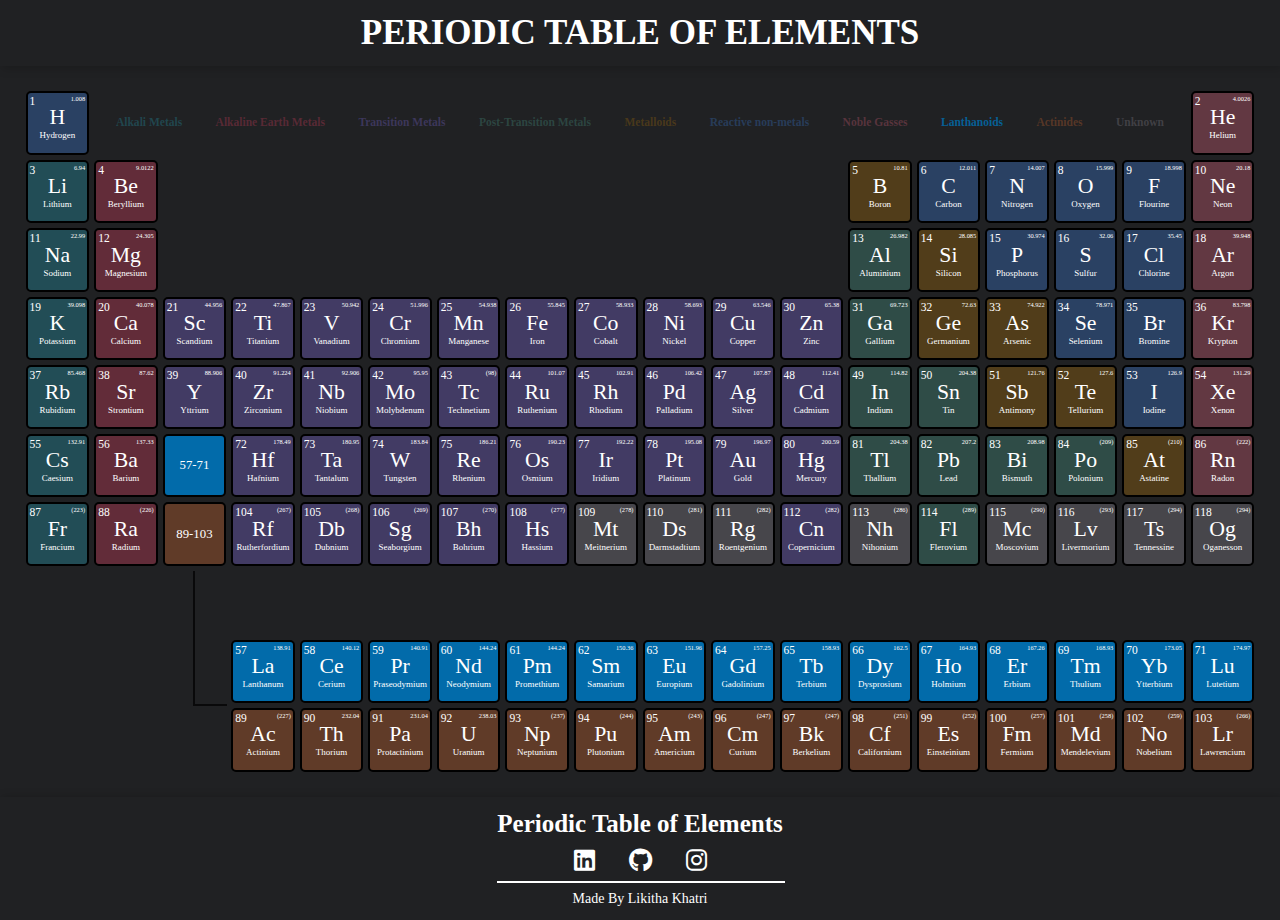
<file: periodicTable.html>
<!DOCTYPE html>
<html lang="en">

<head>
  <meta charset="UTF-8">
  <title>Periodic Table of Elements</title>
  <link rel="stylesheet" href="periodicTable.css">
  <link rel="stylesheet" href="https://cdnjs.cloudflare.com/ajax/libs/font-awesome/6.0.0-beta3/css/all.min.css">
</head>

<body>


  <!-- navigation -->


  <header>
    <div class="heading">
      <a href="periodicTable.html">
        <span class="logo-text">Periodic Table of Elements</span>
      </a>
    </div>
  </header>




  <div class="main">
    <input class="category-toggle" type="radio" id="alkali-metals" name="categories" />
    <input class="category-cancel" type="radio" id="cancel" name="categories" />
    <input class="category-toggle" type="radio" id="alkaline-earth-metals" name="categories" />
    <input class="category-cancel" type="radio" id="cancel" name="categories" />
    <input class="category-toggle" type="radio" id="transition-metals" name="categories" />
    <input class="category-cancel" type="radio" id="cancel" name="categories" />
    <input class="category-toggle" type="radio" id="lanthanoids" name="categories" />
    <input class="category-cancel" type="radio" id="cancel" name="categories" />
    <input class="category-toggle" type="radio" id="actinoids" name="categories" />
    <input class="category-cancel" type="radio" id="cancel" name="categories" />
    <input class="category-toggle" type="radio" id="post-transition-metals" name="categories" />
    <input class="category-cancel" type="radio" id="cancel" name="categories" />
    <input class="category-toggle" type="radio" id="metalloids" name="categories" />
    <input class="category-cancel" type="radio" id="cancel" name="categories" />
    <input class="category-toggle" type="radio" id="other-nonmetals" name="categories" />
    <input class="category-cancel" type="radio" id="cancel" name="categories" />
    <input class="category-toggle" type="radio" id="noble-gasses" name="categories" />
    <input class="category-cancel" type="radio" id="cancel" name="categories" />
    <input class="category-toggle" type="radio" id="unknown" name="categories" />
    <input class="category-cancel" type="radio" id="cancel" name="categories" />
    <div class="periodic-table">
      <div class="element other-nonmetal c1 r1" data-wikipedia="https://en.wikipedia.org/wiki/Hydrogen">
        <div class="square">
          <div class="atomic-number">1</div>
          <div class="label">
            <div class="symbol">H</div>
            <div class="name">Hydrogen</div>
          </div>
          <div class="atomic-mass">1.008</div>
          <div class="atomic-weight">
            <p>1s<sup>1</sup></p>
          </div>
        </div>
      </div>
      <div class="element noble-gas c18 r1" data-wikipedia="https://en.wikipedia.org/wiki/Helium">
        <div class="square">
          <div class="atomic-number">2</div>
          <div class="label">
            <div class="symbol">He</div>
            <div class="name">Helium</div>
          </div>
          <div class="atomic-mass">4.0026</div>
          <div class="atomic-weight">
            <p>1s<sup>2</sup></p>
          </div>
        </div>
      </div>
      <div class="element alkali-metal c1 r2" data-wikipedia="https://en.wikipedia.org/wiki/Lithium">
        <div class="square">
          <div class="atomic-number">3</div>
          <div class="label">
            <div class="symbol">Li</div>
            <div class="name">Lithium</div>
          </div>
          <div class="atomic-mass">6.94</div>
          <div class="atomic-weight">
            <p>[He] 2s<sup>1</sup></p>
          </div>
        </div>
      </div>
      <div class="element alkaline-earth-metal c2 r2" data-wikipedia="https://en.wikipedia.org/wiki/Beryllium">
        <div class="square">
          <div class="atomic-number">4</div>
          <div class="label">
            <div class="symbol">Be</div>
            <div class="name">Beryllium</div>
          </div>
          <div class="atomic-mass">9.0122</div>
          <div class="atomic-weight">
            <p>[He] 2s<sup>2</sup></p>
          </div>
        </div>
      </div>
      <div class="element metalloid c13 r2" data-wikipedia="https://en.wikipedia.org/wiki/Boron">
        <div class="square">
          <div class="atomic-number">5</div>
          <div class="label">
            <div class="symbol">B</div>
            <div class="name">Boron</div>
          </div>
          <div class="atomic-mass">10.81</div>
          <div class="atomic-weight">
            <p>[He] 2s<sup>2</sup>2p<sup>1</sup></p>
          </div>
        </div>
      </div>
      <div class="element other-nonmetal c14 r2" data-wikipedia="https://en.wikipedia.org/wiki/Carbon">
        <div class="square">
          <div class="atomic-number">6</div>
          <div class="label">
            <div class="symbol">C</div>
            <div class="name">Carbon</div>
          </div>
          <div class="atomic-mass">12.011</div>
          <div class="atomic-weight">
            <p>[He] 2s<sup>2</sup>2p<sup>2</sup></p>
          </div>
        </div>
      </div>
      <div class="element other-nonmetal c15 r2" data-wikipedia="https://en.wikipedia.org/wiki/Nitrogen">
        <div class="square">
          <div class="atomic-number">7</div>
          <div class="label">
            <div class="symbol">N</div>
            <div class="name">Nitrogen</div>
          </div>
          <div class="atomic-mass">14.007</div>
          <div class="atomic-weight">
            <p>[He] 2s<sup>2</sup>2p<sup>3</sup></p>
          </div>
        </div>
      </div>
      <div class="element other-nonmetal c16 r2" data-wikipedia="https://en.wikipedia.org/wiki/Oxygen">
        <div class="square">
          <div class="atomic-number">8</div>
          <div class="label">
            <div class="symbol">O</div>
            <div class="name">Oxygen</div>
          </div>
          <div class="atomic-mass">15.999</div>
          <div class="atomic-weight">
            <p>[He] 2s<sup>2</sup>2p<sup>4</sup></p>
          </div>
        </div>
      </div>
      <div class="element other-nonmetal c17 r2" data-wikipedia="https://en.wikipedia.org/wiki/Flourine">
        <div class="square">
          <div class="atomic-number">9</div>
          <div class="label">
            <div class="symbol">F</div>
            <div class="name">Flourine</div>
          </div>
          <div class="atomic-mass">18.998</div>
          <div class="atomic-weight">
            <p>[He] 2s<sup>2</sup>2p<sup>5</sup></p>
          </div>
        </div>
      </div>
      <div class="element noble-gas c18 r2" data-wikipedia="https://en.wikipedia.org/wiki/Neon">
        <div class="square">
          <div class="atomic-number">10</div>
          <div class="label">
            <div class="symbol">Ne</div>
            <div class="name">Neon</div>
          </div>
          <div class="atomic-mass">20.18</div>
          <div class="atomic-weight">
            <p>[He] 2s<sup>2</sup>2p<sup>6</sup></p>
          </div>
        </div>
      </div>
      <div class="element alkali-metal c1 r3" data-wikipedia="https://en.wikipedia.org/wiki/Sodium">
        <div class="square">
          <div class="atomic-number">11</div>
          <div class="label">
            <div class="symbol">Na</div>
            <div class="name">Sodium</div>
          </div>
          <div class="atomic-mass">22.99</div>
          <div class="atomic-weight">
            <p>[Ne] 3s<sup>1</sup></p>
          </div>
        </div>
      </div>
      <div class="element alkaline-earth-metal c2 r3" data-wikipedia="https://en.wikipedia.org/wiki/Magnesium">
        <div class="square">
          <div class="atomic-number">12</div>
          <div class="label">
            <div class="symbol">Mg</div>
            <div class="name">Magnesium</div>
          </div>
          <div class="atomic-mass">24.305</div>
          <div class="atomic-weight">
            <p>[Ne] 3s<sup>2</sup></p>
          </div>
        </div>
      </div>
      <div class="element post-transition-metal c13 r3" data-wikipedia="https://en.wikipedia.org/wiki/Aluminium">
        <div class="square">
          <div class="atomic-number">13</div>
          <div class="label">
            <div class="symbol">Al</div>
            <div class="name">Aluminium</div>
          </div>
          <div class="atomic-mass">26.982</div>
          <div class="atomic-weight">
            <p>[Ne] 3s<sup>2</sup>3p<sup>1</sup></p>
          </div>
        </div>
      </div>
      <div class="element metalloid c14 r3" data-wikipedia="https://en.wikipedia.org/wiki/Silicon">
        <div class="square">
          <div class="atomic-number">14</div>
          <div class="label">
            <div class="symbol">Si</div>
            <div class="name">Silicon</div>
          </div>
          <div class="atomic-mass">28.085</div>
          <div class="atomic-weight">
            <p>[Ne] 3s<sup>2</sup>3p<sup>2</sup></p>
          </div>
        </div>
      </div>
      <div class="element other-nonmetal c15 r3" data-wikipedia="https://en.wikipedia.org/wiki/Phosphorus">
        <div class="square">
          <div class="atomic-number">15</div>
          <div class="label">
            <div class="symbol">P</div>
            <div class="name">Phosphorus</div>
          </div>
          <div class="atomic-mass">30.974</div>
          <div class="atomic-weight">
            <p>[Ne] 3s<sup>2</sup>3p<sup>3</sup></p>
          </div>
        </div>
      </div>
      <div class="element other-nonmetal c16 r3" data-wikipedia="https://en.wikipedia.org/wiki/Sulfur">
        <div class="square">
          <div class="atomic-number">16</div>
          <div class="label">
            <div class="symbol">S</div>
            <div class="name">Sulfur</div>
          </div>
          <div class="atomic-mass">32.06</div>
          <div class="atomic-weight">
            <p>[Ne] 3s<sup>2</sup>3p<sup>4</sup></p>
          </div>
        </div>
      </div>
      <div class="element other-nonmetal c17 r3" data-wikipedia="https://en.wikipedia.org/wiki/Chlorine">
        <div class="square">
          <div class="atomic-number">17</div>
          <div class="label">
            <div class="symbol">Cl</div>
            <div class="name">Chlorine</div>
          </div>
          <div class="atomic-mass">35.45</div>
          <div class="atomic-weight">
            <p>[Ne] 3s<sup>2</sup>3p<sup>5</sup></p>
          </div>
        </div>
      </div>
      <div class="element noble-gas c18 r3" data-wikipedia="https://en.wikipedia.org/wiki/Argon">
        <div class="square">
          <div class="atomic-number">18</div>
          <div class="label">
            <div class="symbol">Ar</div>
            <div class="name">Argon</div>
          </div>
          <div class="atomic-mass">39.948</div>
          <div class="atomic-weight">
            <p>[Ne] 3s<sup>2</sup>3p<sup>6</sup></p>
          </div>
        </div>
      </div>
      <div class="element alkali-metal c1 r4" data-wikipedia="https://en.wikipedia.org/wiki/Potassium">
        <div class="square">
          <div class="atomic-number">19</div>
          <div class="label">
            <div class="symbol">K</div>
            <div class="name">Potassium</div>
          </div>
          <div class="atomic-mass">39.098</div>
          <div class="atomic-weight">
            <p>[Ar] 4s<sup>1</sup></p>
          </div>
        </div>
      </div>
      <div class="element alkaline-earth-metal c2 r4" data-wikipedia="https://en.wikipedia.org/wiki/Calcium">
        <div class="square">
          <div class="atomic-number">20</div>
          <div class="label">
            <div class="symbol">Ca</div>
            <div class="name">Calcium</div>
          </div>
          <div class="atomic-mass">40.078</div>
          <div class="atomic-weight">
            <p>[Ar] 4s<sup>2</sup></p>
          </div>
        </div>
      </div>
      <div class="element transition-metal c3 r4" data-wikipedia="https://en.wikipedia.org/wiki/Scandium">
        <div class="square">
          <div class="atomic-number">21</div>
          <div class="label">
            <div class="symbol">Sc</div>
            <div class="name">Scandium</div>
          </div>
          <div class="atomic-mass">44.956</div>
          <div class="atomic-weight">
            <p>[Ar] 3d<sup>1</sup>4s<sup>2</sup></p>
          </div>
        </div>
      </div>
      <div class="element transition-metal c4 r4" data-wikipedia="https://en.wikipedia.org/wiki/Titanium">
        <div class="square">
          <div class="atomic-number">22</div>
          <div class="label">
            <div class="symbol">Ti</div>
            <div class="name">Titanium</div>
          </div>
          <div class="atomic-mass">47.867</div>
          <div class="atomic-weight">
            <p>[Ar] 3d<sup>2</sup>4s<sup>2</sup></p>
          </div>
        </div>
      </div>
      <div class="element transition-metal c5 r4" data-wikipedia="https://en.wikipedia.org/wiki/Vanadium">
        <div class="square">
          <div class="atomic-number">23</div>
          <div class="label">
            <div class="symbol">V</div>
            <div class="name">Vanadium</div>
          </div>
          <div class="atomic-mass">50.942</div>
          <div class="atomic-weight">
            <p>[Ar] 3d<sup>3</sup>4s<sup>2</sup></p>
          </div>
        </div>
      </div>
      <div class="element transition-metal c6 r4" data-wikipedia="https://en.wikipedia.org/wiki/Chromium">
        <div class="square">
          <div class="atomic-number">24</div>
          <div class="label">
            <div class="symbol">Cr</div>
            <div class="name">Chromium</div>
          </div>
          <div class="atomic-mass">51.996</div>
          <div class="atomic-weight">
            <p>[Ar] 3d<sup>5</sup>4s<sup>1</sup></p>
          </div>
        </div>
      </div>
      <div class="element transition-metal c7 r4" data-wikipedia="https://en.wikipedia.org/wiki/Manganese">
        <div class="square">
          <div class="atomic-number">25</div>
          <div class="label">
            <div class="symbol">Mn</div>
            <div class="name">Manganese</div>
          </div>
          <div class="atomic-mass">54.938</div>
          <div class="atomic-weight">
            <p>[Ar] 3d<sup>5</sup>4s<sup>2</sup></p>
          </div>
        </div>
      </div>
      <div class="element transition-metal c8 r4" data-wikipedia="https://en.wikipedia.org/wiki/Iron">
        <div class="square">
          <div class="atomic-number">26</div>
          <div class="label">
            <div class="symbol">Fe</div>
            <div class="name">Iron</div>
          </div>
          <div class="atomic-mass">55.845</div>
          <div class="atomic-weight">
            <p>[Ar] 3d<sup>6</sup>4s<sup>2</sup></p>
          </div>
        </div>
      </div>
      <div class="element transition-metal c9 r4" data-wikipedia="https://en.wikipedia.org/wiki/Cobalt">
        <div class="square">
          <div class="atomic-number">27</div>
          <div class="label">
            <div class="symbol">Co</div>
            <div class="name">Cobalt</div>
          </div>
          <div class="atomic-mass">58.933</div>
          <div class="atomic-weight">
            <p>[Ar] 3d<sup>7</sup>4s<sup>2</sup></p>
          </div>
        </div>
      </div>
      <div class="element transition-metal c10 r4" data-wikipedia="https://en.wikipedia.org/wiki/Nickel">
        <div class="square">
          <div class="atomic-number">28</div>
          <div class="label">
            <div class="symbol">Ni</div>
            <div class="name">Nickel</div>
          </div>
          <div class="atomic-mass">58.693</div>
          <div class="atomic-weight">
            <p>[Ar] 3d<sup>8</sup>4s<sup>2</sup></p>
          </div>
        </div>
      </div>
      <div class="element transition-metal c11 r4" data-wikipedia="https://en.wikipedia.org/wiki/Copper">
        <div class="square">
          <div class="atomic-number">29</div>
          <div class="label">
            <div class="symbol">Cu</div>
            <div class="name">Copper</div>
          </div>
          <div class="atomic-mass">63.546</div>
          <div class="atomic-weight">
            <p>[Ar] 3d<sup>10</sup>4s<sup>1</sup></p>
          </div>
        </div>
      </div>
      <div class="element transition-metal c12 r4" data-wikipedia="https://en.wikipedia.org/wiki/Zinc">
        <div class="square">
          <div class="atomic-number">30</div>
          <div class="label">
            <div class="symbol">Zn</div>
            <div class="name">Zinc</div>
          </div>
          <div class="atomic-mass">65.38</div>
          <div class="atomic-weight">
            <p>[Ar] 3d<sup>10</sup>4s<sup>2</sup></p>
          </div>
        </div>
      </div>
      <div class="element post-transition-metal c13 r4" data-wikipedia="https://en.wikipedia.org/wiki/Gallium">
        <div class="square">
          <div class="atomic-number">31</div>
          <div class="label">
            <div class="symbol">Ga</div>
            <div class="name">Gallium</div>
          </div>
          <div class="atomic-mass">69.723</div>
          <div class="atomic-weight">
            <p>[Ar] 3d<sup>10</sup>4s<sup>2</sup>4p<sup>1</sup></p>
          </div>
        </div>
      </div>
      <div class="element metalloid c14 r4" data-wikipedia="https://en.wikipedia.org/wiki/Germanium">
        <div class="square">
          <div class="atomic-number">32</div>
          <div class="label">
            <div class="symbol">Ge</div>
            <div class="name">Germanium</div>
          </div>
          <div class="atomic-mass">72.63</div>
          <div class="atomic-weight">
            <p>[Ar] 3d<sup>10</sup>4s<sup>2</sup>4p<sup>2</sup></p>
          </div>
        </div>
      </div>
      <div class="element metalloid c15 r4" data-wikipedia="https://en.wikipedia.org/wiki/Arsenic">
        <div class="square">
          <div class="atomic-number">33</div>
          <div class="label">
            <div class="symbol">As</div>
            <div class="name">Arsenic</div>
          </div>
          <div class="atomic-mass">74.922</div>
          <div class="atomic-weight">
            <p>[Ar] 3d<sup>10</sup>4s<sup>2</sup>4p<sup>3</sup></p>
          </div>
        </div>
      </div>
      <div class="element other-nonmetal c16 r4" data-wikipedia="https://en.wikipedia.org/wiki/Selenium">
        <div class="square">
          <div class="atomic-number">34</div>
          <div class="label">
            <div class="symbol">Se</div>
            <div class="name">Selenium</div>
          </div>
          <div class="atomic-mass">78.971</div>
          <div class="atomic-weight">
            <p>[Ar] 3d<sup>10</sup>4s<sup>2</sup>4p<sup>4</sup></p>
          </div>
        </div>
      </div>
      <div class="element other-nonmetal c17 r4" data-wikipedia="https://en.wikipedia.org/wiki/Bromine">
        <div class="square">
          <div class="atomic-number">35</div>
          <div class="label">
            <div class="symbol">Br</div>
            <div class="name">Bromine</div>
          </div>
          <div class="atomic-weight">
            <p>[Ar] 3d<sup>10</sup>4s<sup>2</sup>4p<sup>5</sup></p>
          </div>
        </div>
      </div>
      <div class="element noble-gas c18 r4" data-wikipedia="https://en.wikipedia.org/wiki/Krypton">
        <div class="square">
          <div class="atomic-number">36</div>
          <div class="label">
            <div class="symbol">Kr</div>
            <div class="name">Krypton</div>
          </div>
          <div class="atomic-mass">83.798</div>
          <div class="atomic-weight">
            <p>[Ar] 3d<sup>10</sup>4s<sup>2</sup>4p<sup>6</sup></p>
          </div>
        </div>
      </div>
      <div class="element alkali-metal c1 r5" data-wikipedia="https://en.wikipedia.org/wiki/Rubidium">
        <div class="square">
          <div class="atomic-number">37</div>
          <div class="label">
            <div class="symbol">Rb</div>
            <div class="name">Rubidium</div>
          </div>
          <div class="atomic-mass">85.468</div>
          <div class="atomic-weight">
            <p>[Kr] 5s<sup>1</sup></p>
          </div>
        </div>
      </div>
      <div class="element alkaline-earth-metal c2 r5" data-wikipedia="https://en.wikipedia.org/wiki/Strontium">
        <div class="square">
          <div class="atomic-number">38</div>
          <div class="label">
            <div class="symbol">Sr</div>
            <div class="name">Strontium</div>
          </div>
          <div class="atomic-mass">87.62</div>
          <div class="atomic-weight">
            <p>[Kr] 5s<sup>2</sup></p>
          </div>
        </div>
      </div>
      <div class="element transition-metal c3 r5" data-wikipedia="https://en.wikipedia.org/wiki/Yttrium">
        <div class="square">
          <div class="atomic-number">39</div>
          <div class="label">
            <div class="symbol">Y</div>
            <div class="name">Yttrium</div>
          </div>
          <div class="atomic-mass">88.906</div>
          <div class="atomic-weight">
            <p>[Kr] 4d<sup>1</sup>5s<sup>2</sup></p>
          </div>
        </div>
      </div>
      <div class="element transition-metal c4 r5" data-wikipedia="https://en.wikipedia.org/wiki/Zirconium">
        <div class="square">
          <div class="atomic-number">40</div>
          <div class="label">
            <div class="symbol">Zr</div>
            <div class="name">Zirconium</div>
          </div>
          <div class="atomic-mass">91.224</div>
          <div class="atomic-weight">
            <p>[Kr] 4d<sup>2</sup>5s<sup>2</sup></p>
          </div>
        </div>
      </div>
      <div class="element transition-metal c5 r5" data-wikipedia="https://en.wikipedia.org/wiki/Niobium">
        <div class="square">
          <div class="atomic-number">41</div>
          <div class="label">
            <div class="symbol">Nb</div>
            <div class="name">Niobium</div>
          </div>
          <div class="atomic-mass">92.906</div>
          <div class="atomic-weight">
            <p>[Kr] 4d<sup>4</sup>5s<sup>1</sup></p>
          </div>
        </div>
      </div>
      <div class="element transition-metal c6 r5" data-wikipedia="https://en.wikipedia.org/wiki/Molybdenum">
        <div class="square">
          <div class="atomic-number">42</div>
          <div class="label">
            <div class="symbol">Mo</div>
            <div class="name">Molybdenum</div>
          </div>
          <div class="atomic-mass">95.95</div>
          <div class="atomic-weight">
            <p>[Kr] 4d<sup>5</sup>5s<sup>1</sup></p>
          </div>
        </div>
      </div>
      <div class="element transition-metal c7 r5" data-wikipedia="https://en.wikipedia.org/wiki/Technetium">
        <div class="square">
          <div class="atomic-number">43</div>
          <div class="label">
            <div class="symbol">Tc</div>
            <div class="name">Technetium</div>
          </div>
          <div class="atomic-mass">(98)</div>
          <div class="atomic-weight">
            <p>[Kr] 4d<sup>5</sup>5s<sup>2</sup></p>
          </div>
        </div>
      </div>
      <div class="element transition-metal c8 r5" data-wikipedia="https://en.wikipedia.org/wiki/Ruthenium">
        <div class="square">
          <div class="atomic-number">44</div>
          <div class="label">
            <div class="symbol">Ru</div>
            <div class="name">Ruthenium</div>
          </div>
          <div class="atomic-mass">101.07</div>
          <div class="atomic-weight">
            <p>[Kr] 4d<sup>7</sup>5s<sup>1</sup></p>
          </div>
        </div>
      </div>
      <div class="element transition-metal c9 r5" data-wikipedia="https://en.wikipedia.org/wiki/Rhodium">
        <div class="square">
          <div class="atomic-number">45</div>
          <div class="label">
            <div class="symbol">Rh</div>
            <div class="name">Rhodium</div>
          </div>
          <div class="atomic-mass">102.91</div>
          <div class="atomic-weight">
            <p>[Kr] 4d<sup>8</sup>5s<sup>1</sup></p>
          </div>
        </div>
      </div>
      <div class="element transition-metal c10 r5" data-wikipedia="https://en.wikipedia.org/wiki/Palladium">
        <div class="square">
          <div class="atomic-number">46</div>
          <div class="label">
            <div class="symbol">Pd</div>
            <div class="name">Palladium</div>
          </div>
          <div class="atomic-mass">106.42</div>
          <div class="atomic-weight">
            <p>[Kr] 4d<sup>10</sup></p>
          </div>
        </div>
      </div>
      <div class="element transition-metal c11 r5" data-wikipedia="https://en.wikipedia.org/wiki/Silver">
        <div class="square">
          <div class="atomic-number">47</div>
          <div class="label">
            <div class="symbol">Ag</div>
            <div class="name">Silver</div>
          </div>
          <div class="atomic-mass">107.87</div>
          <div class="atomic-weight">
            <p>[Kr] 4d<sup>10</sup>5s<sup>1</sup></p>
          </div>
        </div>
      </div>
      <div class="element transition-metal c12 r5" data-wikipedia="https://en.wikipedia.org/wiki/Cadmium">
        <div class="square">
          <div class="atomic-number">48</div>
          <div class="label">
            <div class="symbol">Cd</div>
            <div class="name">Cadmium</div>
          </div>
          <div class="atomic-mass">112.41</div>
          <div class="atomic-weight">
            <p>[Kr] 4d<sup>10</sup>5s<sup>2</sup></p>
          </div>
        </div>
      </div>
      <div class="element post-transition-metal c13 r5" data-wikipedia="https://en.wikipedia.org/wiki/Indium">
        <div class="square">
          <div class="atomic-number">49</div>
          <div class="label">
            <div class="symbol">In</div>
            <div class="name">Indium</div>
          </div>
          <div class="atomic-mass">114.82</div>
          <div class="atomic-weight">
            <p>[Kr] 4d<sup>10</sup>5s<sup>2</sup>5p<sup>1</sup></p>
          </div>
        </div>
      </div>
      <div class="element post-transition-metal c14 r5" data-wikipedia="https://en.wikipedia.org/wiki/Tin">
        <div class="square">

          <div class="atomic-number">50</div>
          <div class="label">
            <div class="symbol">Sn</div>
            <div class="name">Tin</div>
          </div>
          <div class="atomic-mass">204.38</div>
          <div class="atomic-weight">
            <p>[Kr] 4d<sup>10</sup>5s<sup>2</sup>5p<sup>2</sup></p>
          </div>
        </div>
      </div>
      <div class="element metalloid c15 r5" data-wikipedia="https://en.wikipedia.org/wiki/Antimony">
        <div class="square">
          <div class="atomic-number">51</div>
          <div class="label">
            <div class="symbol">Sb</div>
            <div class="name">Antimony</div>
          </div>
          <div class="atomic-mass">121.76</div>
          <div class="atomic-weight">
            <p>[Kr] 4d<sup>10</sup>5s<sup>2</sup>5p<sup>3</sup></p>
          </div>
        </div>
      </div>
      <div class="element metalloid c16 r5" data-wikipedia="https://en.wikipedia.org/wiki/Tellurium">
        <div class="square">
          <div class="atomic-number">52</div>
          <div class="label">
            <div class="symbol">Te</div>
            <div class="name">Tellurium</div>
          </div>
          <div class="atomic-mass">127.6</div>
          <div class="atomic-weight">
            <p>[Kr] 4d<sup>10</sup>5s<sup>2</sup>5p<sup>4</sup></p>
          </div>
        </div>
      </div>
      <div class="element other-nonmetal c17 r5" data-wikipedia="https://en.wikipedia.org/wiki/Iodine">
        <div class="square">
          <div class="atomic-number">53</div>
          <div class="label">
            <div class="symbol">I</div>
            <div class="name">Iodine</div>
          </div>
          <div class="atomic-mass">126.9</div>
          <div class="atomic-weight">
            <p>[Kr] 4d<sup>10</sup>5s<sup>2</sup>5p<sup>5</sup></p>
          </div>
        </div>
      </div>
      <div class="element noble-gas c18 r5" data-wikipedia="https://en.wikipedia.org/wiki/Xenon">
        <div class="square">
          <div class="atomic-number">54</div>
          <div class="label">
            <div class="symbol">Xe</div>
            <div class="name">Xenon</div>
          </div>
          <div class="atomic-mass">131.29</div>
          <div class="atomic-weight">
            <p>[Kr] 4d<sup>10</sup>5s<sup>2</sup>5p<sup>6</sup></p>
          </div>
        </div>
      </div>
      <div class="element alkali-metal c1 r6" data-wikipedia="https://en.wikipedia.org/wiki/Caesium">
        <div class="square">
          <div class="atomic-number">55</div>
          <div class="label">
            <div class="symbol">Cs</div>
            <div class="name">Caesium</div>
          </div>
          <div class="atomic-mass">132.91</div>
          <div class="atomic-weight">
            <p>[Xe] 6s<sup>1</sup></p>
          </div>
        </div>
      </div>
      <div class="element alkaline-earth-metal c2 r6" data-wikipedia="https://en.wikipedia.org/wiki/Barium">
        <div class="square">
          <div class="atomic-number">56</div>
          <div class="label">
            <div class="symbol">Ba</div>
            <div class="name">Barium</div>
          </div>
          <div class="atomic-mass">137.33</div>
          <div class="atomic-weight">
            <p>[Xe] 6s<sup>2</sup></p>
          </div>
        </div>
      </div>
      <div class="element lanthanoid c4 r9" data-wikipedia="https://en.wikipedia.org/wiki/Lanthanum">
        <div class="square">
          <div class="atomic-number">57</div>
          <div class="label">
            <div class="symbol">La</div>
            <div class="name">Lanthanum</div>
          </div>
          <div class="atomic-mass">138.91</div>
          <div class="atomic-weight">
            <p>[Xe] 5d<sup>1</sup>6s<sup>2</sup></p>
          </div>
        </div>
      </div>
      <div class="element lanthanoid c5 r9" data-wikipedia="https://en.wikipedia.org/wiki/Cerium">
        <div class="square">
          <div class="atomic-number">58</div>
          <div class="label">
            <div class="symbol">Ce</div>
            <div class="name">Cerium</div>
          </div>
          <div class="atomic-mass">140.12</div>
          <div class="atomic-weight">
            <p>[Xe] 4f<sup>1</sup>5d<sup>1</sup>6s<sup>2</sup></p>
          </div>
        </div>
      </div>
      <div class="element lanthanoid c6 r9" data-wikipedia="https://en.wikipedia.org/wiki/Praseodymium">
        <div class="square">
          <div class="atomic-number">59</div>
          <div class="label">
            <div class="symbol">Pr</div>
            <div class="name">Praseodymium</div>
          </div>
          <div class="atomic-mass">140.91</div>
          <div class="atomic-weight">
            <p>[Xe] 4f<sup>3</sup>6s<sup>2</sup></p>
          </div>
        </div>
      </div>
      <div class="element lanthanoid c7 r9" data-wikipedia="https://en.wikipedia.org/wiki/Neodymium">
        <div class="square">
          <div class="atomic-number">60</div>
          <div class="label">
            <div class="symbol">Nd</div>
            <div class="name">Neodymium</div>
          </div>
          <div class="atomic-mass">144.24</div>
          <div class="atomic-weight">
            <p>[Xe] 4f<sup>4</sup>6s<sup>2</sup></p>
          </div>
        </div>
      </div>
      <div class="element lanthanoid c8 r9" data-wikipedia="https://en.wikipedia.org/wiki/Promethium">
        <div class="square">
          <div class="atomic-number">61</div>
          <div class="label">
            <div class="symbol">Pm</div>
            <div class="name">Promethium</div>
          </div>
          <div class="atomic-mass">144.24</div>
          <div class="atomic-weight">
            <p>[Xe] 4f<sup>5</sup>6s<sup>2</sup></p>
          </div>
        </div>
      </div>
      <div class="element lanthanoid c9 r9" data-wikipedia="https://en.wikipedia.org/wiki/Samarium">
        <div class="square">
          <div class="atomic-number">62</div>
          <div class="label">
            <div class="symbol">Sm</div>
            <div class="name">Samarium</div>
          </div>
          <div class="atomic-mass">150.36</div>
          <div class="atomic-weight">
            <p>[Xe] 4f<sup>6</sup>6s<sup>2</sup></p>
          </div>
        </div>
      </div>
      <div class="element lanthanoid c10 r9" data-wikipedia="https://en.wikipedia.org/wiki/Europium">
        <div class="square">
          <div class="atomic-number">63</div>
          <div class="label">
            <div class="symbol">Eu</div>
            <div class="name">Europium</div>
          </div>
          <div class="atomic-mass">151.96</div>
          <div class="atomic-weight">
            <p>[Xe] 4f<sup>7</sup>6s<sup>2</sup></p>
          </div>
        </div>
      </div>
      <div class="element lanthanoid c11 r9" data-wikipedia="https://en.wikipedia.org/wiki/Gadolinium">
        <div class="square">
          <div class="atomic-number">64</div>
          <div class="label">
            <div class="symbol">Gd</div>
            <div class="name">Gadolinium</div>
          </div>
          <div class="atomic-mass">157.25</div>
          <div class="atomic-weight">
            <p>[Xe] 4f<sup>7</sup>5d<sup>1</sup>6s<sup>2</sup></p>
          </div>
        </div>
      </div>
      <div class="element lanthanoid c12 r9" data-wikipedia="https://en.wikipedia.org/wiki/Terbium">
        <div class="square">
          <div class="atomic-number">65</div>
          <div class="label">
            <div class="symbol">Tb</div>
            <div class="name">Terbium</div>
          </div>
          <div class="atomic-mass">158.93</div>
          <div class="atomic-weight">
            <p>[Xe] 4f<sup>9</sup>6s<sup>2</sup></p>
          </div>
        </div>
      </div>
      <div class="element lanthanoid c13 r9" data-wikipedia="https://en.wikipedia.org/wiki/Dysprosium">
        <div class="square">
          <div class="atomic-number">66</div>
          <div class="label">
            <div class="symbol">Dy</div>
            <div class="name">Dysprosium</div>
          </div>
          <div class="atomic-mass">162.5</div>
          <div class="atomic-weight">
            <p>[Xe] 4f<sup>10</sup>6s<sup>2</sup></p>
          </div>
        </div>
      </div>
      <div class="element lanthanoid c14 r9" data-wikipedia="https://en.wikipedia.org/wiki/Holmium">
        <div class="square">
          <div class="atomic-number">67</div>
          <div class="label">
            <div class="symbol">Ho</div>
            <div class="name">Holmium</div>
          </div>
          <div class="atomic-mass">164.93</div>
          <div class="atomic-weight">
            <p>[Xe] 4f<sup>11</sup>6s<sup>2</sup></p>
          </div>
        </div>
      </div>
      <div class="element lanthanoid c15 r9" data-wikipedia="https://en.wikipedia.org/wiki/Erbium">
        <div class="square">
          <div class="atomic-number">68</div>
          <div class="label">
            <div class="symbol">Er</div>
            <div class="name">Erbium</div>
          </div>
          <div class="atomic-mass">167.26</div>
          <div class="atomic-weight">
            <p>[Xe] 4f<sup>12</sup>6s<sup>2</sup></p>
          </div>
        </div>
      </div>
      <div class="element lanthanoid c16 r9" data-wikipedia="https://en.wikipedia.org/wiki/Thulium">
        <div class="square">
          <div class="atomic-number">69</div>
          <div class="label">
            <div class="symbol">Tm</div>
            <div class="name">Thulium</div>
          </div>
          <div class="atomic-mass">168.93</div>
          <div class="atomic-weight">
            <p>[Xe] 4f<sup>13</sup>6s<sup>2</sup></p>
          </div>
        </div>
      </div>
      <div class="element lanthanoid c17 r9" data-wikipedia="https://en.wikipedia.org/wiki/Ytterbium">
        <div class="square">
          <div class="atomic-number">70</div>
          <div class="label">
            <div class="symbol">Yb</div>
            <div class="name">Ytterbium</div>
          </div>
          <div class="atomic-mass">173.05</div>
          <div class="atomic-weight">
            <p>[Xe] 4f<sup>14</sup>6s<sup>2</sup></p>
          </div>
        </div>
      </div>
      <div class="element lanthanoid c18 r9" data-wikipedia="https://en.wikipedia.org/wiki/Lutetium">
        <div class="square">
          <div class="atomic-number">71</div>
          <div class="label">
            <div class="symbol">Lu</div>
            <div class="name">Lutetium</div>
          </div>
          <div class="atomic-mass">174.97</div>
          <div class="atomic-weight">
            <p>[Xe] 4f<sup>14</sup>5d<sup>1</sup>6s<sup>2</sup></p>
          </div>
        </div>
      </div>
      <div class="element transition-metal c4 r6" data-wikipedia="https://en.wikipedia.org/wiki/Hafnium">
        <div class="square">
          <div class="atomic-number">72</div>
          <div class="label">
            <div class="symbol">Hf</div>
            <div class="name">Hafnium</div>
          </div>
          <div class="atomic-mass">178.49</div>
          <div class="atomic-weight">
            <p>[Xe] 4f<sup>14</sup>5d<sup>2</sup>6s<sup>2</sup></p>
          </div>
        </div>
      </div>
      <div class="element transition-metal c5 r6" data-wikipedia="https://en.wikipedia.org/wiki/Tantalum">
        <div class="square">

          <div class="atomic-number">73</div>
          <div class="label">
            <div class="symbol">Ta</div>
            <div class="name">Tantalum</div>
          </div>
          <div class="atomic-mass">180.95</div>
          <div class="atomic-weight">
            <p>[Xe] 4f<sup>14</sup>5d<sup>3</sup>6s<sup>2</sup></p>
          </div>
        </div>
      </div>
      <div class="element transition-metal c6 r6" data-wikipedia="https://en.wikipedia.org/wiki/Tungsten">
        <div class="square">
          <div class="atomic-number">74</div>
          <div class="label">
            <div class="symbol">W</div>
            <div class="name">Tungsten</div>
          </div>
          <div class="atomic-mass">183.84</div>
          <div class="atomic-weight">
            <p>[Xe] 4f<sup>14</sup>5d<sup>4</sup>6s<sup>2</sup></p>
          </div>
        </div>
      </div>
      <div class="element transition-metal c7 r6" data-wikipedia="https://en.wikipedia.org/wiki/Rhenium">
        <div class="square">
          <div class="atomic-number">75</div>
          <div class="label">
            <div class="symbol">Re</div>
            <div class="name">Rhenium</div>
          </div>
          <div class="atomic-mass">186.21</div>
          <div class="atomic-weight">
            <p>[Xe] 4f<sup>14</sup>5d<sup>5</sup>6s<sup>2</sup></p>
          </div>
        </div>
      </div>
      <div class="element transition-metal c8 r6" data-wikipedia="https://en.wikipedia.org/wiki/Osmium">
        <div class="square">
          <div class="atomic-number">76</div>
          <div class="label">
            <div class="symbol">Os</div>
            <div class="name">Osmium</div>
          </div>
          <div class="atomic-mass">190.23</div>
          <div class="atomic-weight">
            <p>[Xe] 4f<sup>14</sup>5d<sup>6</sup>6s<sup>2</sup></p>
          </div>
        </div>
      </div>
      <div class="element transition-metal c9 r6" data-wikipedia="https://en.wikipedia.org/wiki/Iridium">
        <div class="square">
          <div class="atomic-number">77</div>
          <div class="label">
            <div class="symbol">Ir</div>
            <div class="name">Iridium</div>
          </div>
          <div class="atomic-mass">192.22</div>
          <div class="atomic-weight">
            <p>[Xe] 4f<sup>14</sup>5d<sup>7</sup>6s<sup>2</sup></p>
          </div>
        </div>
      </div>
      <div class="element transition-metal c10 r6" data-wikipedia="https://en.wikipedia.org/wiki/Platinum">
        <div class="square">
          <div class="atomic-number">78</div>
          <div class="label">
            <div class="symbol">Pt</div>
            <div class="name">Platinum</div>
          </div>
          <div class="atomic-mass">195.08</div>
          <div class="atomic-weight">
            <p>[Xe] 4f<sup>14</sup>5d<sup>9</sup>6s<sup>1</sup></p>
          </div>
        </div>
      </div>
      <div class="element transition-metal c11 r6" data-wikipedia="https://en.wikipedia.org/wiki/Gold">
        <div class="square">
          <div class="atomic-number">79</div>
          <div class="label">
            <div class="symbol">Au</div>
            <div class="name">Gold</div>
          </div>
          <div class="atomic-mass">196.97</div>
          <div class="atomic-weight">
            <p>[Xe] 4f<sup>14</sup>5d<sup>10</sup>6s<sup>1</sup></p>
          </div>
        </div>
      </div>
      <div class="element transition-metal c12 r6" data-wikipedia="https://en.wikipedia.org/wiki/Mercury_(element)">
        <div class="square">
          <div class="atomic-number">80</div>
          <div class="label">
            <div class="symbol">Hg</div>
            <div class="name">Mercury</div>
          </div>
          <div class="atomic-mass">200.59</div>
          <div class="atomic-weight">
            <p>[Xe] 4f<sup>14</sup>5d<sup>10</sup>6s<sup>2</sup></p>
          </div>
        </div>
      </div>
      <div class="element post-transition-metal c13 r6" data-wikipedia="https://en.wikipedia.org/wiki/Thallium">
        <div class="square">
          <div class="atomic-number">81</div>
          <div class="label">
            <div class="symbol">Tl</div>
            <div class="name">Thallium</div>
          </div>
          <div class="atomic-mass">204.38</div>
          <div class="atomic-weight">
            <p>[Xe] 4f<sup>14</sup>5d<sup>10</sup>6s<sup>2</sup>6p<sup>1</sup></p>
          </div>
        </div>
      </div>
      <div class="element post-transition-metal c14 r6" data-wikipedia="https://en.wikipedia.org/wiki/Lead">
        <div class="square">
          <div class="atomic-number">82</div>
          <div class="label">
            <div class="symbol">Pb</div>
            <div class="name">Lead</div>
          </div>
          <div class="atomic-mass">207.2</div>
          <div class="atomic-weight">
            <p>[Xe] 4f<sup>14</sup>5d<sup>10</sup>6s<sup>2</sup>6p<sup>2</sup></p>
          </div>
        </div>
      </div>
      <div class="element post-transition-metal c15 r6" data-wikipedia="https://en.wikipedia.org/wiki/Bismuth">
        <div class="square">
          <div class="atomic-number">83</div>
          <div class="label">
            <div class="symbol">Bi</div>
            <div class="name">Bismuth</div>
          </div>
          <div class="atomic-mass">208.98</div>
          <div class="atomic-weight">
            <p>[Xe] 4f<sup>14</sup>5d<sup>10</sup>6s<sup>2</sup>6p<sup>3</sup></p>
          </div>
        </div>
      </div>
      <div class="element post-transition-metal c16 r6" data-wikipedia="https://en.wikipedia.org/wiki/Polonium">
        <div class="square">
          <div class="atomic-number">84</div>
          <div class="label">
            <div class="symbol">Po</div>
            <div class="name">Polonium</div>
          </div>
          <div class="atomic-mass">(209)</div>
          <div class="atomic-weight">
            <p>[Xe] 4f<sup>14</sup>5d<sup>10</sup>6s<sup>2</sup>6p<sup>4</sup></p>
          </div>
        </div>
      </div>
      <div class="element metalloid c17 r6" data-wikipedia="https://en.wikipedia.org/wiki/Astatine">
        <div class="square">
          <div class="atomic-number">85</div>
          <div class="label">
            <div class="symbol">At</div>
            <div class="name">Astatine</div>
          </div>
          <div class="atomic-mass">(210)</div>
          <div class="atomic-weight">
            <p>[Xe] 4f<sup>14</sup>5d<sup>10</sup>6s<sup>2</sup>6p<sup>5</sup></p>
          </div>
        </div>
      </div>
      <div class="element noble-gas c18 r6" data-wikipedia="https://en.wikipedia.org/wiki/Radon">
        <div class="square">
          <div class="atomic-number">86</div>
          <div class="label">
            <div class="symbol">Rn</div>
            <div class="name">Radon</div>
          </div>
          <div class="atomic-mass">(222)</div>
          <div class="atomic-weight">
            <p>[Xe] 4f<sup>14</sup>5d<sup>10</sup>6s<sup>2</sup>6p<sup>6</sup></p>
          </div>
        </div>
      </div>
      <div class="element alkali-metal c1 r7" data-wikipedia="https://en.wikipedia.org/wiki/Francium">
        <div class="square">
          <div class="atomic-number">87</div>
          <div class="label">
            <div class="symbol">Fr</div>
            <div class="name">Francium</div>
          </div>
          <div class="atomic-mass">(223)</div>
          <div class="atomic-weight">
            <p>[Rn] 7s<sup>1</sup></p>
          </div>
        </div>
      </div>
      <div class="element alkaline-earth-metal c2 r7" data-wikipedia="https://en.wikipedia.org/wiki/Radium">
        <div class="square">
          <div class="atomic-number">88</div>
          <div class="label">
            <div class="symbol">Ra</div>
            <div class="name">Radium</div>
          </div>
          <div class="atomic-mass">(226)</div>
          <div class="atomic-weight">
            <p>[Rn] 7s<sup>2</sup></p>
          </div>
        </div>
      </div>
      <div class="element actinoid c4 r10" data-wikipedia="https://en.wikipedia.org/wiki/Actinium">
        <div class="square">
          <div class="atomic-number">89</div>
          <div class="label">
            <div class="symbol">Ac</div>
            <div class="name">Actinium</div>
          </div>
          <div class="atomic-mass">(227)</div>
          <div class="atomic-weight">
            <p>[Rn] 6d<sup>1</sup>7s<sup>2</sup></p>
          </div>
        </div>
      </div>
      <div class="element actinoid c5 r10" data-wikipedia="https://en.wikipedia.org/wiki/Thorium">
        <div class="square">
          <div class="atomic-number">90</div>
          <div class="label">
            <div class="symbol">Th</div>
            <div class="name">Thorium</div>
          </div>
          <div class="atomic-mass">232.04</div>
          <div class="atomic-weight">
            <p>[Rn] 6d<sup>2</sup>7s<sup>2</sup></p>
          </div>
        </div>
      </div>
      <div class="element actinoid c6 r10" data-wikipedia="https://en.wikipedia.org/wiki/Protactinium">
        <div class="square">
          <div class="atomic-number">91</div>
          <div class="label">
            <div class="symbol">Pa</div>
            <div class="name">Protactinium</div>
          </div>
          <div class="atomic-mass">231.04</div>
          <div class="atomic-weight">
            <p>[Rn] 5f<sup>2</sup>6d<sup>1</sup>7s<sup>2</sup></p>
          </div>
        </div>
      </div>
      <div class="element actinoid c7 r10" data-wikipedia="https://en.wikipedia.org/wiki/Uranium">
        <div class="square">
          <div class="atomic-number">92</div>
          <div class="label">
            <div class="symbol">U</div>
            <div class="name">Uranium</div>
          </div>
          <div class="atomic-mass">238.03</div>
          <div class="atomic-weight">
            <p>[Rn] 5f<sup>3</sup>6d<sup>1</sup>7s<sup>2</sup></p>
          </div>
        </div>
      </div>
      <div class="element actinoid c8 r10" data-wikipedia="https://en.wikipedia.org/wiki/Neptunium">
        <div class="square">
          <div class="atomic-number">93</div>
          <div class="label">
            <div class="symbol">Np</div>
            <div class="name">Neptunium</div>
          </div>
          <div class="atomic-mass">(237)</div>
          <div class="atomic-weight">
            <p>[Rn] 5f<sup>4</sup>6d<sup>1</sup>7s<sup>2</sup></p>
          </div>
        </div>
      </div>
      <div class="element actinoid c9 r10" data-wikipedia="https://en.wikipedia.org/wiki/Plutonium">
        <div class="square">
          <div class="atomic-number">94</div>
          <div class="label">
            <div class="symbol">Pu</div>
            <div class="name">Plutonium</div>
          </div>
          <div class="atomic-mass">(244)</div>
          <div class="atomic-weight">
            <p>[Rn] 5f<sup>6</sup>7s<sup>2</sup></p>
          </div>
        </div>
      </div>
      <div class="element actinoid c10 r10" data-wikipedia="https://en.wikipedia.org/wiki/Americium">
        <div class="square">
          <div class="atomic-number">95</div>
          <div class="label">
            <div class="symbol">Am</div>
            <div class="name">Americium</div>
          </div>
          <div class="atomic-mass">(243)</div>
          <div class="atomic-weight">
            <p>[Rn] 5f<sup>7</sup>7s<sup>2</sup></p>
          </div>
        </div>
      </div>
      <div class="element actinoid c11 r10" data-wikipedia="https://en.wikipedia.org/wiki/Curium">
        <div class="square">
          <div class="atomic-number">96</div>
          <div class="label">
            <div class="symbol">Cm</div>
            <div class="name">Curium</div>
          </div>
          <div class="atomic-mass">(247)</div>
          <div class="atomic-weight">
            <p>[Rn] 5f<sup>7</sup>6d<sup>1</sup>7s<sup>2</sup></p>
          </div>
        </div>
      </div>
      <div class="element actinoid c12 r10" data-wikipedia="https://en.wikipedia.org/wiki/Berkelium">
        <div class="square">
          <div class="atomic-number">97</div>
          <div class="label">
            <div class="symbol">Bk</div>
            <div class="name">Berkelium</div>
          </div>
          <div class="atomic-mass">(247)</div>
          <div class="atomic-weight">
            <p>[Rn] 5f<sup>9</sup>>7s<sup>2</sup></p>
          </div>
        </div>
      </div>
      <div class="element actinoid c13 r10" data-wikipedia="https://en.wikipedia.org/wiki/Californium">
        <div class="square">
          <div class="atomic-number">98</div>
          <div class="label">
            <div class="symbol">Cf</div>
            <div class="name">Californium</div>
          </div>
          <div class="atomic-mass">(251)</div>
          <div class="atomic-weight">
            <p>[Rn] 5f<sup>10</sup>7s<sup>2</sup></p>
          </div>
        </div>
      </div>
      <div class="element actinoid c14 r10" data-wikipedia="https://en.wikipedia.org/wiki/Einsteinium">
        <div class="square">
          <div class="atomic-number">99</div>
          <div class="label">
            <div class="symbol">Es</div>
            <div class="name">Einsteinium</div>
          </div>
          <div class="atomic-mass">(252)</div>
          <div class="atomic-weight">
            <p>[Rn] 5f<sup>11</sup>7s<sup>2</sup></p>
          </div>
        </div>
      </div>
      <div class="element actinoid c15 r10" data-wikipedia="https://en.wikipedia.org/wiki/Fermium">
        <div class="square">
          <div class="atomic-number">100</div>
          <div class="label">
            <div class="symbol">Fm</div>
            <div class="name">Fermium</div>
          </div>
          <div class="atomic-mass">(257)</div>
          <div class="atomic-weight">
            <p>[Rn] 5f<sup>12</sup>7s<sup>2</sup></p>
          </div>
        </div>
      </div>
      <div class="element actinoid c16 r10" data-wikipedia="https://en.wikipedia.org/wiki/Mendelevium">
        <div class="square">
          <div class="atomic-number">101</div>
          <div class="label">
            <div class="symbol">Md</div>
            <div class="name">Mendelevium</div>
          </div>
          <div class="atomic-mass">(258)</div>
          <div class="atomic-weight">
            <p>[Rn] 5f<sup>13</sup>7s<sup>2</sup></p>
          </div>
        </div>
      </div>
      <div class="element actinoid c17 r10" data-wikipedia="https://en.wikipedia.org/wiki/Nobelium">
        <div class="square">
          <div class="atomic-number">102</div>
          <div class="label">
            <div class="symbol">No</div>
            <div class="name">Nobelium</div>
          </div>
          <div class="atomic-mass">(259)</div>
          <div class="atomic-weight">
            <p>[Rn] 5f<sup>14</sup>7s<sup>2</sup></p>
          </div>
        </div>
      </div>
      <div class="element actinoid c18 r10" data-wikipedia="https://en.wikipedia.org/wiki/Lawrencium">
        <div class="square">
          <div class="atomic-number">103</div>
          <div class="label">
            <div class="symbol">Lr</div>
            <div class="name">Lawrencium</div>
          </div>
          <div class="atomic-mass">(266)</div>
          <div class="atomic-weight">
            <p>[Rn] 5f<sup>14</sup>7s<sup>2</sup>7p<sup>1</sup></p>
          </div>
        </div>
      </div>
      <div class="element transition-metal c4 r7" data-wikipedia="https://en.wikipedia.org/wiki/Rutherfordium">
        <div class="square">
          <div class="atomic-number">104</div>
          <div class="label">
            <div class="symbol">Rf</div>
            <div class="name">Rutherfordium</div>
          </div>
          <div class="atomic-mass">(267)</div>
          <div class="atomic-weight">
            <p>[Rn] 5f<sup>14</sup>6d<sup>2</sup>7s<sup>2</sup></p>
          </div>
        </div>
      </div>
      <div class="element transition-metal c5 r7" data-wikipedia="https://en.wikipedia.org/wiki/Dubnium">
        <div class="square">
          <div class="atomic-number">105</div>
          <div class="label">
            <div class="symbol">Db</div>
            <div class="name">Dubnium</div>
          </div>
          <div class="atomic-mass">(268)</div>
          <div class="atomic-weight">
            <p>[Rn] 5f<sup>14</sup>6d<sup>3</sup>7s<sup>2</sup></p>
          </div>
        </div>
      </div>
      <div class="element transition-metal c6 r7" data-wikipedia="https://en.wikipedia.org/wiki/Seaborgium">
        <div class="square">
          <div class="atomic-number">106</div>
          <div class="label">
            <div class="symbol">Sg</div>
            <div class="name">Seaborgium</div>
          </div>
          <div class="atomic-mass">(269)</div>
          <div class="atomic-weight">
            <p>[Rn] 5f<sup>14</sup>6d<sup>4</sup>7s<sup>2</sup></p>
          </div>
        </div>
      </div>
      <div class="element transition-metal c7 r7" data-wikipedia="https://en.wikipedia.org/wiki/Bohrium">
        <div class="square">
          <div class="atomic-number">107</div>
          <div class="label">
            <div class="symbol">Bh</div>
            <div class="name">Bohrium</div>
          </div>
          <div class="atomic-mass">(270)</div>
          <div class="atomic-weight">
            <p>[Rn] 5f<sup>14</sup>6d<sup>5</sup>7s<sup>2</sup></p>
          </div>
        </div>
      </div>
      <div class="element transition-metal c8 r7" data-wikipedia="https://en.wikipedia.org/wiki/Hassium">
        <div class="square">
          <div class="atomic-number">108</div>
          <div class="label">
            <div class="symbol">Hs</div>
            <div class="name">Hassium</div>
          </div>
          <div class="atomic-mass">(277)</div>
          <div class="atomic-weight">
            <p>[Rn] 5f<sup>14</sup>6d<sup>6</sup>7s<sup>2</sup></p>
          </div>
        </div>
      </div>
      <div class="element unknown c9 r7" data-wikipedia="https://en.wikipedia.org/wiki/Meitnerium">
        <div class="square">
          <div class="atomic-number">109</div>
          <div class="label">
            <div class="symbol">Mt</div>
            <div class="name">Meitnerium</div>
          </div>
          <div class="atomic-mass">(278)</div>
          <div class="atomic-weight">
            <p>[Rn] 5f<sup>14</sup>6d<sup>7</sup>7s<sup>2</sup></p>
          </div>
        </div>
      </div>
      <div class="element unknown c10 r7" data-wikipedia="https://en.wikipedia.org/wiki/Darmstadtium">
        <div class="square">
          <div class="atomic-number">110</div>
          <div class="label">
            <div class="symbol">Ds</div>
            <div class="name">Darmstadtium</div>
          </div>
          <div class="atomic-mass">(281)</div>
          <div class="atomic-weight">
            <p>[Rn] 5f<sup>14</sup>6d<sup>8</sup>7s<sup>2</sup></p>
          </div>
        </div>
      </div>
      <div class="element unknown c11 r7" data-wikipedia="https://en.wikipedia.org/wiki/Roentgenium">
        <div class="square">
          <div class="atomic-number">111</div>
          <div class="label">
            <div class="symbol">Rg</div>
            <div class="name">Roentgenium</div>
          </div>
          <div class="atomic-mass">(282)</div>
          <div class="atomic-weight">
            <p>[Rn] 5f<sup>14</sup>6d<sup>9</sup>7s<sup>2</sup></p>
          </div>
        </div>
      </div>
      <div class="element transition-metal c12 r7" data-wikipedia="https://en.wikipedia.org/wiki/Copernicium">
        <div class="square">
          <div class="atomic-number">112</div>
          <div class="label">
            <div class="symbol">Cn</div>
            <div class="name">Copernicium</div>
          </div>
          <div class="atomic-mass">(282)</div>
          <div class="atomic-weight">
            <p>[Rn] 5f<sup>14</sup>6d<sup>10</sup>7s<sup>2</sup></p>
          </div>
        </div>
      </div>
      <div class="element unknown c13 r7" data-wikipedia="https://en.wikipedia.org/wiki/Nihonium">
        <div class="square">
          <div class="atomic-number">113</div>
          <div class="label">
            <div class="symbol">Nh</div>
            <div class="name">Nihonium</div>
          </div>
          <div class="atomic-mass">(286)</div>
          <div class="atomic-weight">
            <p>[Rn] 5f<sup>14</sup>6d<sup>10</sup>7s<sup>2</sup>7p<sup>1</sup></p>
          </div>
        </div>
      </div>
      <div class="element post-transition-metal c14 r7" data-wikipedia="https://en.wikipedia.org/wiki/Flerovium">
        <div class="square">
          <div class="atomic-number">114</div>
          <div class="label">
            <div class="symbol">Fl</div>
            <div class="name">Flerovium</div>
          </div>
          <div class="atomic-mass">(289)</div>
          <div class="atomic-weight">
            <p>[Rn] 5f<sup>14</sup>6d<sup>10</sup>7s<sup>2</sup>7p<sup>2</sup></p>
          </div>
        </div>
      </div>
      <div class="element unknown c15 r7" data-wikipedia="https://en.wikipedia.org/wiki/Moscovium">
        <div class="square">
          <div class="atomic-number">115</div>
          <div class="label">
            <div class="symbol">Mc</div>
            <div class="name">Moscovium</div>
          </div>
          <div class="atomic-mass">(290)</div>
          <div class="atomic-weight">
            <p>[Rn] 5f<sup>14</sup>6d<sup>10</sup>7s<sup>2</sup>7p<sup>3</sup></p>
          </div>
        </div>
      </div>
      <div class="element unknown c16 r7" data-wikipedia="https://en.wikipedia.org/wiki/Livermorium">
        <div class="square">
          <div class="atomic-number">116</div>
          <div class="label">
            <div class="symbol">Lv</div>
            <div class="name">Livermorium</div>
          </div>
          <div class="atomic-mass">(293)</div>
          <div class="atomic-weight">
            <p>[Rn] 5f<sup>14</sup>6d<sup>10</sup>7s<sup>2</sup>7p<sup>4</sup></p>
          </div>
        </div>
      </div>
      <div class="element unknown c17 r7" data-wikipedia="https://en.wikipedia.org/wiki/Tennessine">
        <div class="square">
          <div class="atomic-number">117</div>
          <div class="label">
            <div class="symbol">Ts</div>
            <div class="name">Tennessine</div>
          </div>
          <div class="atomic-mass">(294)</div>
          <div class="atomic-weight">
            <p>[Rn] 5f<sup>14</sup>6d<sup>10</sup>7s<sup>2</sup>7p<sup>5</sup></p>
          </div>
        </div>
      </div>
      <div class="element unknown c18 r7" data-wikipedia="https://en.wikipedia.org/wiki/Oganesson">
        <div class="square">
          <div class="atomic-number">118</div>
          <div class="label">
            <div class="symbol">Og</div>
            <div class="name">Oganesson</div>
          </div>
          <div class="atomic-mass">(294)</div>
          <div class="atomic-weight">
            <p>[Rn] 5f<sup>14</sup>6d<sup>10</sup>7s<sup>2</sup>7p<sup>6</sup></p>
          </div>
        </div>
      </div>
      <div class="placeholder lanthanoid c3 r6">
        <div class="square">57-71</div>
      </div>
      <div class="placeholder actinoid c3 r7">
        <div class="square">89-103</div>
      </div>
      <div class="gap c3 r8"></div>
      <div class="key">
        <div class="row">
          <label class="alkali-metal" for="alkali-metals">Alkali Metals</label>
          <label class="alkaline-earth-metal" for="alkaline-earth-metals">Alkaline Earth Metals</label>
          <label class="transition-metal" for="transition-metals">Transition Metals</label>
          <label class="post-transition-metal" for="post-transition-metals">Post-Transition Metals</label>
          <label class="metalloid" for="metalloids">Metalloids</label>
          <label class="other-nonmetal" for="other-nonmetals">Reactive non-metals</label>
          <label class="noble-gas" for="noble-gasses">Noble Gasses</label>
          <label class="lanthanoid" for="lanthanoids">Lanthanoids</label>
          <label class="actinoid" for="actinoids">Actinides</label>
          <label class="unknown" for="unknown">Unknown</label>
        </div>
      </div>
    </div>
  </div>

  <footer class="footer">
    <div class="container">
      <a href="periodicTable.html" class="footer-logo">Periodic Table of Elements</a>
      <div class="social-icon">
        <a href="https://www.linkedin.com/in/likithakhatri" target="_blank"><i class="fab fa-linkedin"></i></a>
        <a href="https://github.com/likitha173" target="_blank"><i class="fab fa-github"></i></a>
        <a href="https://www.instagram.com/likitha_khatri" target="_blank"><i class="fab fa-instagram"></i></a>
      </div>
      <hr align="center" width="100%" color="white">
      <p class="footer-text">Made By Likitha Khatri</p>
    </div>
  </footer>

  <script>
    const elements = document.querySelectorAll(".element");

    elements.forEach((element) => {
      element.addEventListener("click", () => {
        const wikipediaURL = element.getAttribute("data-wikipedia");
        window.open(wikipediaURL, "_blank");
      });
    });
  </script>

</body>

</html>
</file>
<file: periodicTable.css>
body {
    background: #202123;
    display: flex;
    flex-direction: column;
    min-height: 100vh;
    margin: 0;
}

/* header */

header {
    display: flex;
    flex-direction: row;
    justify-content: center; 
    align-items: center;
    padding: 1vw;
    box-shadow: 2px 2px 10px rgba(0, 0, 0, 0.20);
    margin-bottom: 0;
}

.heading a {
    text-decoration: none;
}

.logo-text {
    font-size: 35px;
    font-weight: bold;
    color: #ffffff;
    text-align: center;
    text-transform: uppercase;
}

/* main Peridic table */

.main {
    flex: 1;
    position: relative;
    overflow: hidden;
    padding: 2%;
}

.main>input {
    -webkit-appearance: none;
    position: fixed;
    left: 0;
    top: 0;
    width: 100%;
    height: 100%;
    visibility: hidden;
    opacity: 0;
    pointer-events: none;
}

.periodic-table {
    display: grid;
    grid-gap: 5px;
    grid-template-columns: repeat(18, 1fr);
}

.element {
    position: relative;
    font-size: 0.5vw;
    padding-bottom: 100%;
    cursor: pointer;
    color: #fff;
    transition: 500ms;
}

.element .square {
    position: absolute;
    left: 0;
    top: 0;
    width: 100%;
    height: 100%;
    border: 2px solid black;
    box-sizing: border-box;
    display: flex;
    flex-direction: column;
    justify-content: center;
    align-items: center;
    transition-property: transform, z-index, left, right, top, bottom;
    transition-duration: 100ms, 0ms, 200ms, 200ms, 200ms, 200ms;
    transition-delay: 0ms, 100ms, 0ms, 0ms, 0ms, 0ms;
    border-radius: 5px;
}

.element:hover .square {
    transform: scale(1.5);
    transition: transform 500ms;
    z-index: 2;

}

.element .atomic-number {
    position: absolute;
    left: 0;
    top: 0;
    padding: 2px;
    color: #ffffff;
    font-size: 0.9vw;
}

.element .label {
    text-align: center;
    transition: 200ms;
}

.element .symbol {
    font-size: 1.7vw;
    color: #ffffff;
}

.element .name {
    font-size: 0.7vw;
    color: #ffffff;
}

.element .atomic-weight {
    position: absolute;
    top: 60%;
    left: 0;
    right: 0;
    bottom: 0;
    padding-top: 10%;
    padding-bottom: 10%;
    text-align: center;
    opacity: 0;
    color: #ffffff;
    transition: opacity 0.3s ease, padding 0.3s ease;
}

.element:hover .atomic-weight {

    opacity: 1;
}

.element .atomic-mass {
    position: absolute;
    right: 0;
    top: 0;
    list-style: none;
    margin: 0;
    padding: 2px;
    opacity: 1;
    text-align: right;
    color: #ffffff;
}

.element input[type=radio] {
    -webkit-appearance: none;
    position: absolute;
    z-index: 2;
    left: 0;
    top: 0;
    width: 100%;
    height: 100%;
    opacity: 0;
    cursor: pointer;
    outline: none;
}

.placeholder {
    position: relative;
    z-index: -1;
    font-size: 1vw;
    padding-bottom: 100%;
    color: #fff;
    transition: 500ms;
}

.placeholder .square {
    position: absolute;
    left: 0;
    top: 0;
    width: 100%;
    height: 100%;
    border: 2px solid black;
    box-sizing: border-box;
    display: flex;
    flex-direction: column;
    justify-content: center;
    align-items: center;
    opacity: 1;
    color: #ffffff;
    border-radius: 5px;
}

.gap {
    position: relative;
    padding-bottom: 100%;
    transition: 500ms;
}

.gap::before {
    content: "";
    position: absolute;
    left: 50%;
    top: 0;
    width: 50%;
    height: calc(200% + 5px * 2 - 4px);
    border-width: 0 0 2px 2px;
    border-style: solid;
    margin-left: -1px;
    color: #000000;
    opacity: 0.7;
}

.alkali-metal {
    color: #224D56;
}

.alkali-metal .square {
    background-color: #224D56;
}

.alkaline-earth-metal {
    color: #622C39;
}

.alkaline-earth-metal .square {
    background-color: #622C39;
}

.transition-metal {
    color: #423B64;
}

.transition-metal .square {
    background-color: #423B64;
}

.post-transition-metal {
    color: #2F4C47;
}

.post-transition-metal .square {
    background-color: #2F4C47;

}

.metalloid {
    color: #513D1A;
}

.metalloid .square {
    background-color: #513D1A;
}

.other-nonmetal {
    color: #2A4163;
}

.other-nonmetal .square {
    background-color: #2A4163;
}

.noble-gas {
    color: #623842;
}

.noble-gas .square {
    background-color: #623842;
}

.lanthanoid {
    color: #026BAA;
}

.lanthanoid .square {
    background-color: #026BAA;
}

.actinoid {
    color: #603B28;
}

.actinoid .square {
    background-color: #603B28;
}

.unknown {
    color: #47464B;
}

.unknown .square {
    background-color: #47464B;
}

.r1 {
    grid-row: 1;
}

.r2 {
    grid-row: 2;
}

.r3 {
    grid-row: 3;
}

.r4 {
    grid-row: 4;
}

.r5 {
    grid-row: 5;
}

.r6 {
    grid-row: 6;
}

.r7 {
    grid-row: 7;
}

.r8 {
    grid-row: 8;
}

.r9 {
    grid-row: 9;
}

.r10 {
    grid-row: 10;
}

.c1 {
    grid-column: 1;
}

.c2 {
    grid-column: 2;
}

.c3 {
    grid-column: 3;
}

.c4 {
    grid-column: 4;
}

.c5 {
    grid-column: 5;
}

.c6 {
    grid-column: 6;
}

.c7 {
    grid-column: 7;
}

.c8 {
    grid-column: 8;
}

.c9 {
    grid-column: 9;
}

.c10 {
    grid-column: 10;
}

.c11 {
    grid-column: 11;
}

.c12 {
    grid-column: 12;
}

.c13 {
    grid-column: 13;
}

.c14 {
    grid-column: 14;
}

.c15 {
    grid-column: 15;
}

.c16 {
    grid-column: 16;
}

.c17 {
    grid-column: 17;
}

.c18 {
    grid-column: 18;
}

.key {
    position: relative;
    z-index: 1;
    grid-row: 1;
    grid-column-start: 2;
    grid-column-end: 18;
    font-size: 0.8vw;
    line-height: 1.5;
    display: flex;
    align-items: center;
    pointer-events: none;
    user-select: none;
    margin-right: 2%;
    margin-left: 2%;
}

.key .row {
    position: relative;
    display: flex;
    width: 100%;
    justify-content: space-between;
    font-weight: bolder;
    font-size: 0.9vw;
}

.key .row label {
    opacity: 0.85;
    cursor: pointer;
    transition: 120ms;
    pointer-events: all;
}

.key .row label:hover {
    opacity: 1 !important;
    transform: scale(1.2);
    cursor: pointer;
}

#alkali-metals:checked~.periodic-table .element:not(.alkali-metal),
#alkaline-earth-metals:checked~.periodic-table .element:not(.alkaline-earth-metal),
#lanthanoids:checked~.periodic-table .element:not(.lanthanoid),
#actinoids:checked~.periodic-table .element:not(.actinoid),
#transition-metals:checked~.periodic-table .element:not(.transition-metal),
#post-transition-metals:checked~.periodic-table .element:not(.post-transition-metal),
#metalloids:checked~.periodic-table .element:not(.metalloid),
#other-nonmetals:checked~.periodic-table .element:not(.other-nonmetal),
#noble-gasses:checked~.periodic-table .element:not(.noble-gas),
#unknown:checked~.periodic-table .element:not(.unknown),
#alkali-metals:checked~.periodic-table .placeholder,
#alkaline-earth-metals:checked~.periodic-table .placeholder,
#lanthanoids:checked~.periodic-table .placeholder:not(.lanthanoid),
#actinoids:checked~.periodic-table .placeholder:not(.actinoid),
#transition-metals:checked~.periodic-table .placeholder,
#post-transition-metals:checked~.periodic-table .placeholder,
#metalloids:checked~.periodic-table .placeholder,
#other-nonmetals:checked~.periodic-table .placeholder,
#noble-gasses:checked~.periodic-table .placeholder,
#unknown:checked~.periodic-table .placeholder {
    opacity: 0.15;
    pointer-events: none;
}

#alkali-metals:checked~.periodic-table .key label:not(.alkali-metal),
#alkaline-earth-metals:checked~.periodic-table .key label:not(.alkaline-earth-metal),
#lanthanoids:checked~.periodic-table .key label:not(.lanthanoid),
#actinoids:checked~.periodic-table .key label:not(.actinoid),
#transition-metals:checked~.periodic-table .key label:not(.transition-metal),
#post-transition-metals:checked~.periodic-table .key label:not(.post-transition-metal),
#metalloids:checked~.periodic-table .key label:not(.metalloid),
#other-nonmetals:checked~.periodic-table .key label:not(.other-nonmetal),
#noble-gasses:checked~.periodic-table .key label:not(.noble-gas),
#unknown:checked~.periodic-table .key label:not(.unknown) {
    opacity: 0.65;
}

.category-toggle:not(#lanthanoids):not(#actinoids):checked~.periodic-table .gap {
    opacity: 0.5;
}

.category-toggle:checked~.category-cancel {
    visibility: visible;
    pointer-events: all;
    cursor: pointer;
}

/* Footer styles */

.footer {
    display: flex;
    flex-direction: row;
    justify-content: center; 
    align-items: center;
    padding: 1vw;
    box-shadow: 2px 2px 10px rgba(0, 0, 0, 0.3);
    margin-bottom: 0;
}

.container {
    display: flex;
    flex-direction: column;
    align-items: center;
}

.footer-logo {
    font-size: 25px;
    text-decoration: none;
    color: white;
    margin-bottom: 10px;
    font-weight: bold;
}

.social-icon a i{
    font-size: 24px;
    color: white;
    text-decoration: none;
    margin: 0 15px;
    transition: 120ms;
}

.social-icon a i:hover {
    transform: scale(1.2);
    cursor: pointer;
}

.footer-text {
    font-size: 14px;
    margin: 0;
    color: #ffffff;
}
</file>
